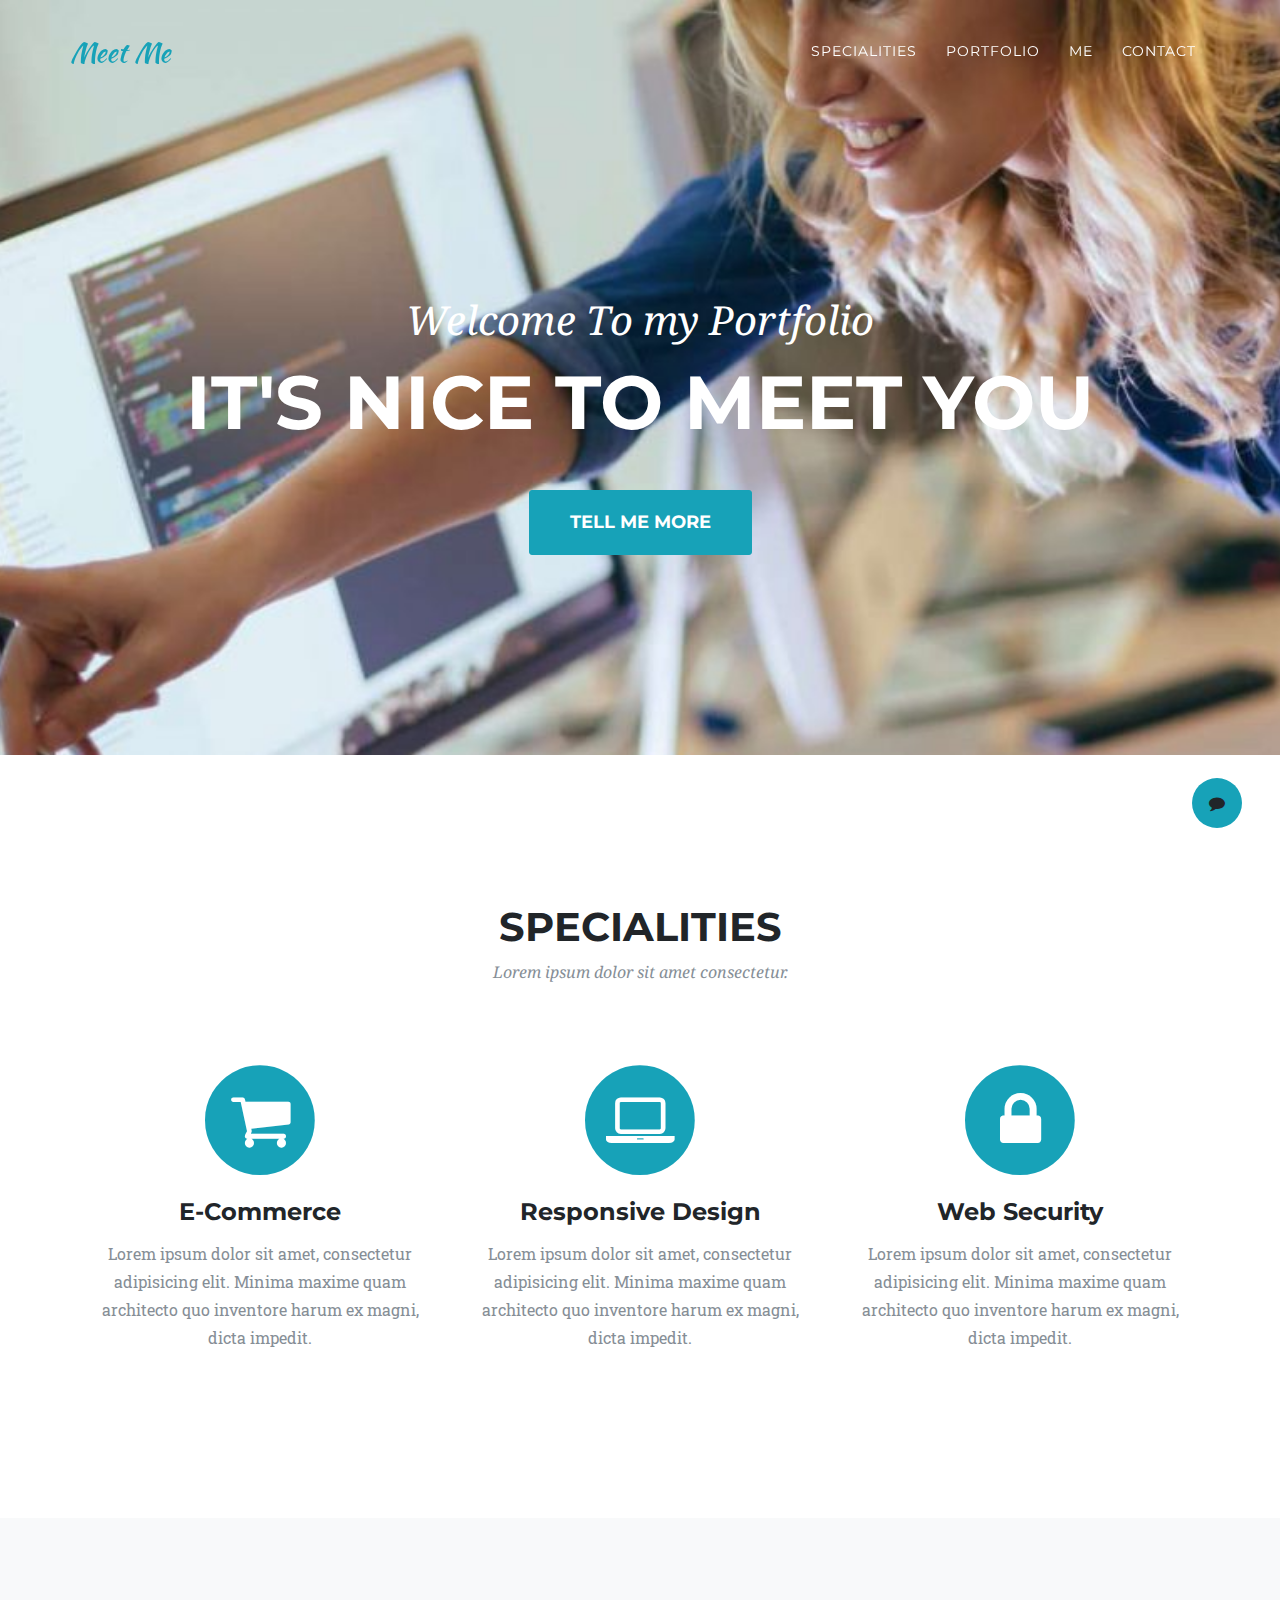
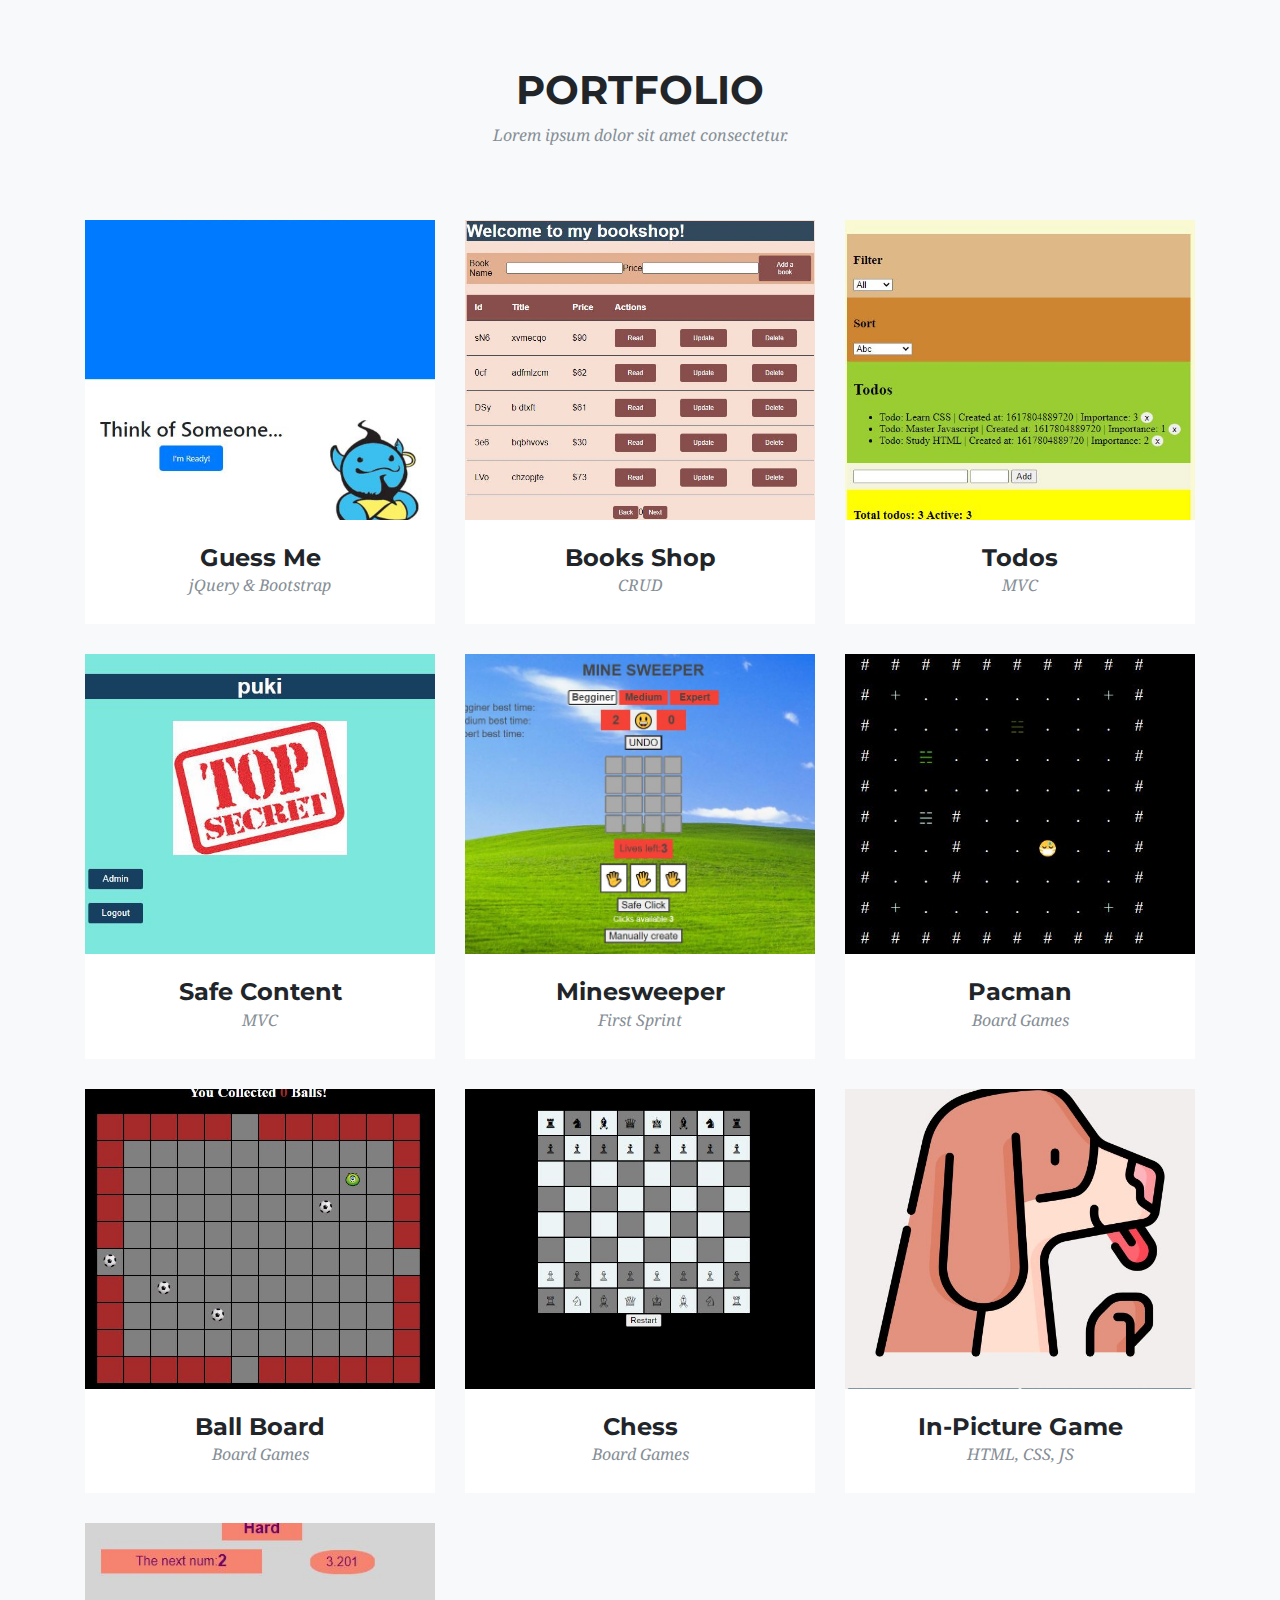
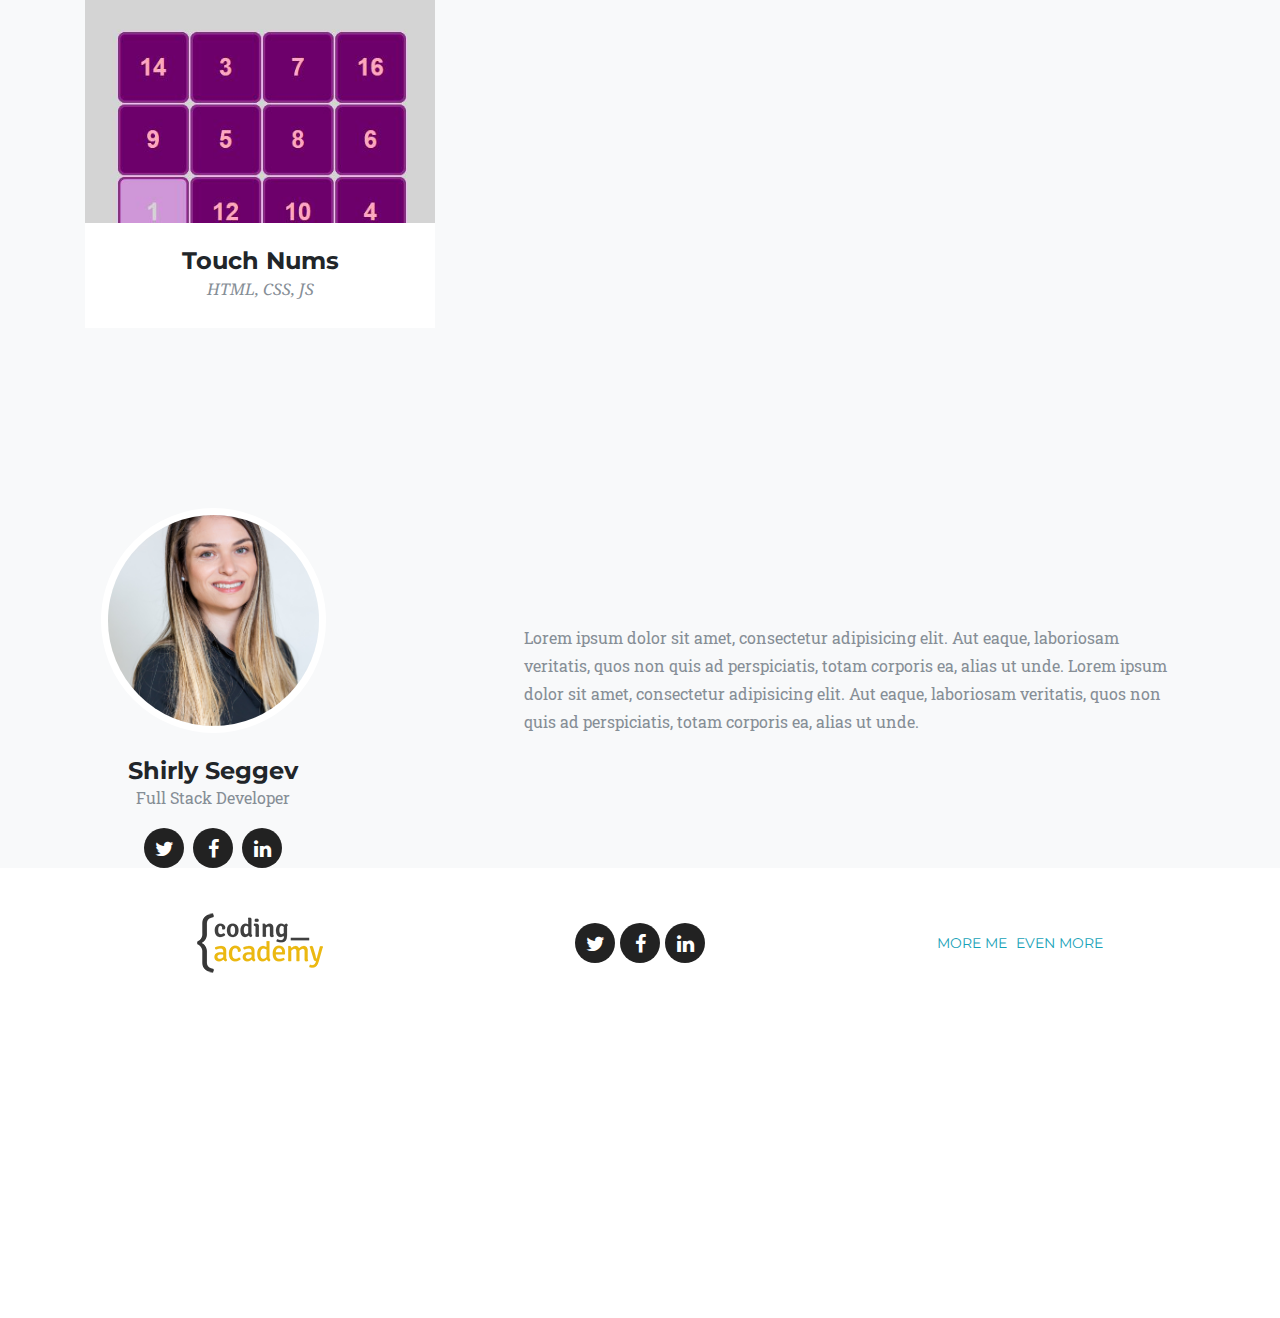
<file: index.html>
<!DOCTYPE html>
<html lang="en">

<head>

    <meta charset="utf-8">
    <meta name="viewport" content="width=device-width, initial-scale=1, shrink-to-fit=no">
    <meta name="description" content="">
    <meta name="author" content="">

    <title>Coding Academy</title>

    <!-- Bootstrap core CSS -->
    <link href="vendor/bootstrap/css/bootstrap.min.css" rel="stylesheet">

    <!-- Custom fonts for this template -->
    <link href="vendor/font-awesome/css/font-awesome.min.css" rel="stylesheet" type="text/css">
    <link href="https://fonts.googleapis.com/css?family=Montserrat:400,700" rel="stylesheet" type="text/css">
    <link href='https://fonts.googleapis.com/css?family=Kaushan+Script' rel='stylesheet' type='text/css'>
    <link href='https://fonts.googleapis.com/css?family=Droid+Serif:400,700,400italic,700italic' rel='stylesheet' type='text/css'>
    <link href='https://fonts.googleapis.com/css?family=Roboto+Slab:400,100,300,700' rel='stylesheet' type='text/css'>

    <!-- Custom styles for this template -->
    <link href="css/ca-gallery.css" rel="stylesheet">

</head>

<body id="page-top">
    <div class="offcanvas-btn">
        <i class="fa fa-comment" aria-hidden="true"></i>
    </div>
    <aside class="bg-secondary text-white offcanvas-aside">

        <!-- Contact -->
        <section id="contact">
            <h4>
                <form class="my-form">
                    <div class="form-group">
                        <label for="exampleFormControlInput1">Your E-mail:</label>
                        <input type="email" class="form-control" id="exampleFormControlInput1" placeholder="name@example.com">
                    </div>
                    <div class="form-group">
                        <label for="subject">Subject</label>
                        <input type="text" class="form-control" id="subject" placeholder="Type subject here">
                    </div>
                    <div class="form-group">
                        <label for="textarea">Message Body</label>
                        <textarea class="form-control" id="textarea" rows="3" placeholder="Type message here"></textarea>
                    </div>
                    <button class="btn btn-primary">Submit</button>
                </form>
            </h4>
        </section>

    </aside>

    <!-- Navigation -->
    <nav class="navbar navbar-expand-lg navbar-dark fixed-top" id="mainNav">
        <div class="container">
            <a class="navbar-brand js-scroll-trigger" href="#page-top">Meet Me</a>
            <button class="navbar-toggler navbar-toggler-right" type="button" data-toggle="collapse" data-target="#navbarResponsive" aria-controls="navbarResponsive" aria-expanded="false" aria-label="Toggle navigation">
                <i class="fa fa-bars"></i>
            </button>
            <div class="collapse navbar-collapse" id="navbarResponsive">
                <ul class="navbar-nav ml-auto">
                    <li class="nav-item">
                        <a class="nav-link js-scroll-trigger" href="#services">Specialities</a>
                    </li>
                    <li class="nav-item">
                        <a class="nav-link js-scroll-trigger" href="#portfolio">Portfolio</a>
                    </li>
                    <li class="nav-item">
                        <a class="nav-link js-scroll-trigger" href="#me">Me</a>
                    </li>
                    <li class="nav-item">
                        <a class="nav-link js-scroll-trigger" href="#contact">Contact</a>
                    </li>
                </ul>
            </div>
        </div>
    </nav>

    <!-- Header -->
    <header class="masthead">
        <div class="container">
            <div class="intro-text">
                <div class="intro-lead-in">Welcome To my Portfolio</div>
                <div class="intro-heading">It's Nice To Meet You</div>
                <a class="btn btn-xl js-scroll-trigger" href="#services">Tell Me More</a>
            </div>
        </div>
    </header>

    <!-- Services -->
    <section id="services">
        <div class="container">
            <div class="row">
                <div class="col-lg-12 text-center">
                    <h2 class="section-heading">Specialities</h2>
                    <h3 class="section-subheading text-muted">Lorem ipsum dolor sit amet consectetur.</h3>
                </div>
            </div>
            <div class="row text-center">
                <div class="col-md-4">
                    <span class="fa-stack fa-4x">
                        <i class="fa fa-circle fa-stack-2x text-primary"></i>
                        <i class="fa fa-shopping-cart fa-stack-1x fa-inverse"></i>
                    </span>
                    <h4 class="service-heading">E-Commerce</h4>
                    <p class="text-muted">Lorem ipsum dolor sit amet, consectetur adipisicing elit. Minima maxime quam architecto quo inventore harum ex magni, dicta impedit.</p>
                </div>
                <div class="col-md-4">
                    <span class="fa-stack fa-4x">
                        <i class="fa fa-circle fa-stack-2x text-primary"></i>
                        <i class="fa fa-laptop fa-stack-1x fa-inverse"></i>
                    </span>
                    <h4 class="service-heading">Responsive Design</h4>
                    <p class="text-muted">Lorem ipsum dolor sit amet, consectetur adipisicing elit. Minima maxime quam architecto quo inventore harum ex magni, dicta impedit.</p>
                </div>
                <div class="col-md-4">
                    <span class="fa-stack fa-4x">
                        <i class="fa fa-circle fa-stack-2x text-primary"></i>
                        <i class="fa fa-lock fa-stack-1x fa-inverse"></i>
                    </span>
                    <h4 class="service-heading">Web Security</h4>
                    <p class="text-muted">Lorem ipsum dolor sit amet, consectetur adipisicing elit. Minima maxime quam architecto quo inventore harum ex magni, dicta impedit.</p>
                </div>
            </div>
        </div>
    </section>

    <!-- Portfolio Grid -->
    <section class="bg-light" id="portfolio">
        <div class="container">
            <div class="row">
                <div class="col-lg-12 text-center">
                    <h2 class="section-heading">Portfolio</h2>
                    <h3 class="section-subheading text-muted">Lorem ipsum dolor sit amet consectetur.</h3>
                </div>
            </div>
            <div class="row project-container">
            </div>
        </div>
    </section>


    <!-- Me -->
    <section class="bg-light" id="me" style="padding: 0px;">
        <div class="row">
            <div class="col-sm-4">
                <div class="team-member">
                    <img class="mx-auto rounded-circle" src="img/team/2.jpg" alt="" style="object-fit:cover;">
                    <h4>Shirly Seggev</h4>
                    <p class="text-muted">Full Stack Developer</p>
                    <ul class="list-inline social-buttons">
                        <li class="list-inline-item">
                            <a href="#">
                                <i class="fa fa-twitter"></i>
                            </a>
                        </li>
                        <li class="list-inline-item">
                            <a href="https://www.facebook.com/shirly.arcusin">
                                <i class="fa fa-facebook"></i>
                            </a>
                        </li>
                        <li class="list-inline-item">
                            <a href="https://www.linkedin.com/in/shirly-arcusin-seggev-2474a599/">
                                <i class="fa fa-linkedin"></i>
                            </a>
                        </li>
                    </ul>
                </div>
            </div>
            <div class="col-sm-8 flex-align-center">
                <p class="large text-muted  about-description">Lorem ipsum dolor sit amet, consectetur adipisicing elit. Aut eaque, laboriosam veritatis, quos non quis ad perspiciatis, totam corporis ea, alias ut unde. Lorem ipsum dolor sit amet, consectetur adipisicing elit. Aut eaque, laboriosam
                    veritatis, quos non quis ad perspiciatis, totam corporis ea, alias ut unde.</p>
            </div>
        </div>
    </section>


    <!-- Footer -->
    <footer>
        <div class="container">
            <div class="row">
                <div class="col-md-4 flex-align-center">
                    <a href="http://coding-academy.org" target="_blank">
                        <img src="./img/ca-logo.png" alt="">
                    </a>
                </div>
                <div class="col-md-4 flex-align-center">
                    <ul class="list-inline social-buttons flex-align-center">
                        <li class="list-inline-item">
                            <a href="#">
                                <i class="fa fa-twitter"></i>
                            </a>
                        </li>
                        <li class="list-inline-item flex-align-center">
                            <a href="#">
                                <i class="fa fa-facebook"></i>
                            </a>
                        </li>
                        <li class="list-inline-item">
                            <a href="#">
                                <i class="fa fa-linkedin"></i>
                            </a>
                        </li>
                    </ul>
                </div>
                <div class="col-md-4 flex-align-center">
                    <ul class="list-inline quicklinks">
                        <li class="list-inline-item">
                            <a href="#">More Me</a>
                        </li>
                        <li class="list-inline-item">
                            <a href="#">Even More</a>
                        </li>
                    </ul>
                </div>
            </div>
        </div>
    </footer>

    <!-- Portfolio Modals -->
    <section class="modals-container">
    </section>

    <!-- Bootstrap core JavaScript -->
    <script src="vendor/jquery/jquery.min.js"></script>
    <script src="vendor/popper/popper.min.js"></script>
    <script src="vendor/bootstrap/js/bootstrap.min.js"></script>

    <!-- Plugin JavaScript -->
    <script src="vendor/jquery-easing/jquery.easing.min.js"></script>

    <!-- Custom scripts for this template -->
    <script src="js/ca-gallery.js"></script>
    <script src="js/offCanvas.js"></script>
    <script src="js/projects.service.js"></script>
    <script src="js/main.js"></script>


</body>

</html>
</file>
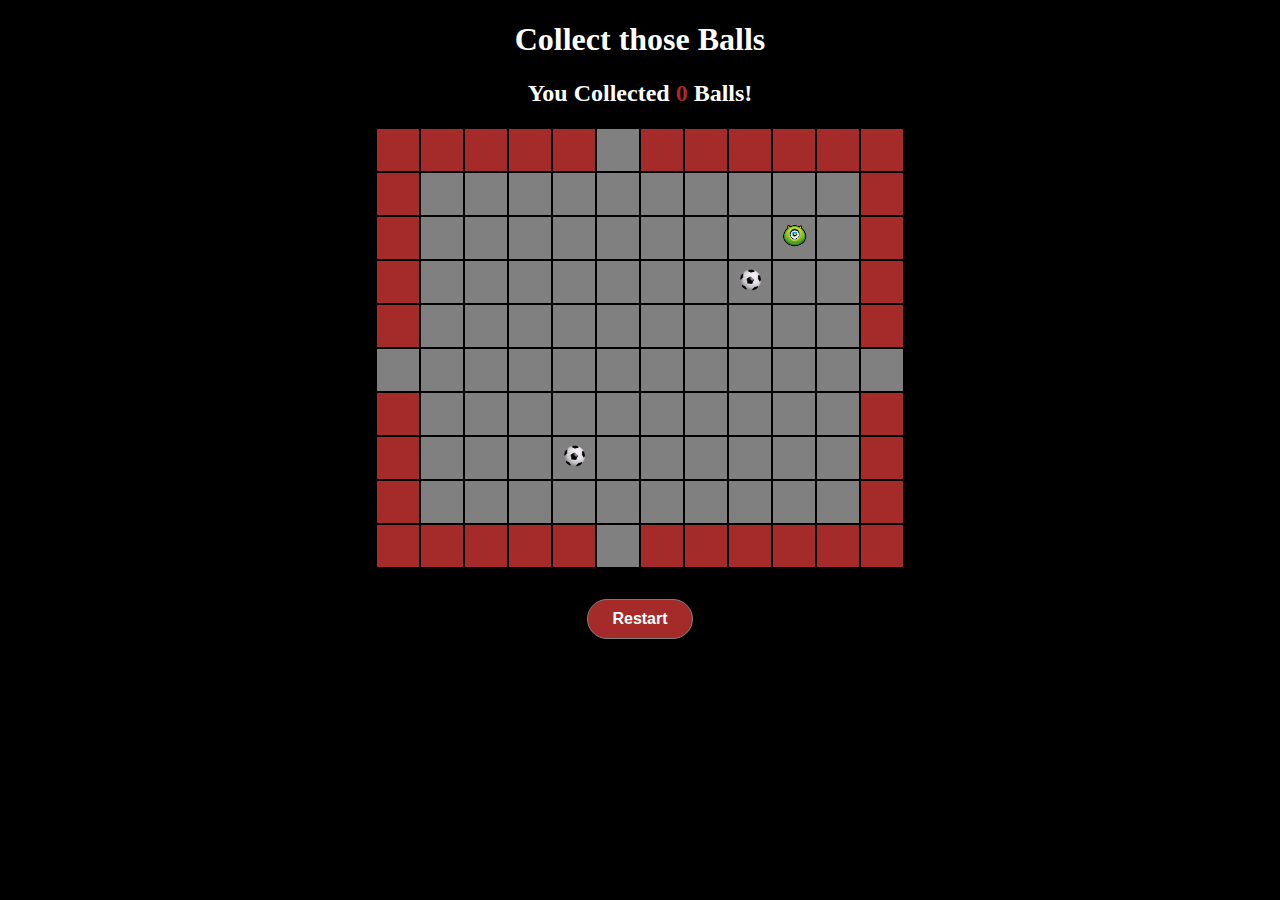
<file: projects/ballBoard/index.html>
<!doctype html>
<html lang="en">

<head>
  <meta charset="utf-8">
  <title>Balls</title>
  <link rel="stylesheet" href="css/style.css">
</head>

<body onkeyup="handleKey(event)" onload="initGame()">
  <h1>Collect those Balls</h1>
  <h2>You Collected <span>0</span> Balls!</h2>
  <table>
    <tbody class="board"></tbody>
  </table>

  <button class="restart-btn" onclick="restart(this)">Restart</button>

  <script src="js/app.js"></script>
  <script src="js/util.js"></script>
</body>

</html>
</file>
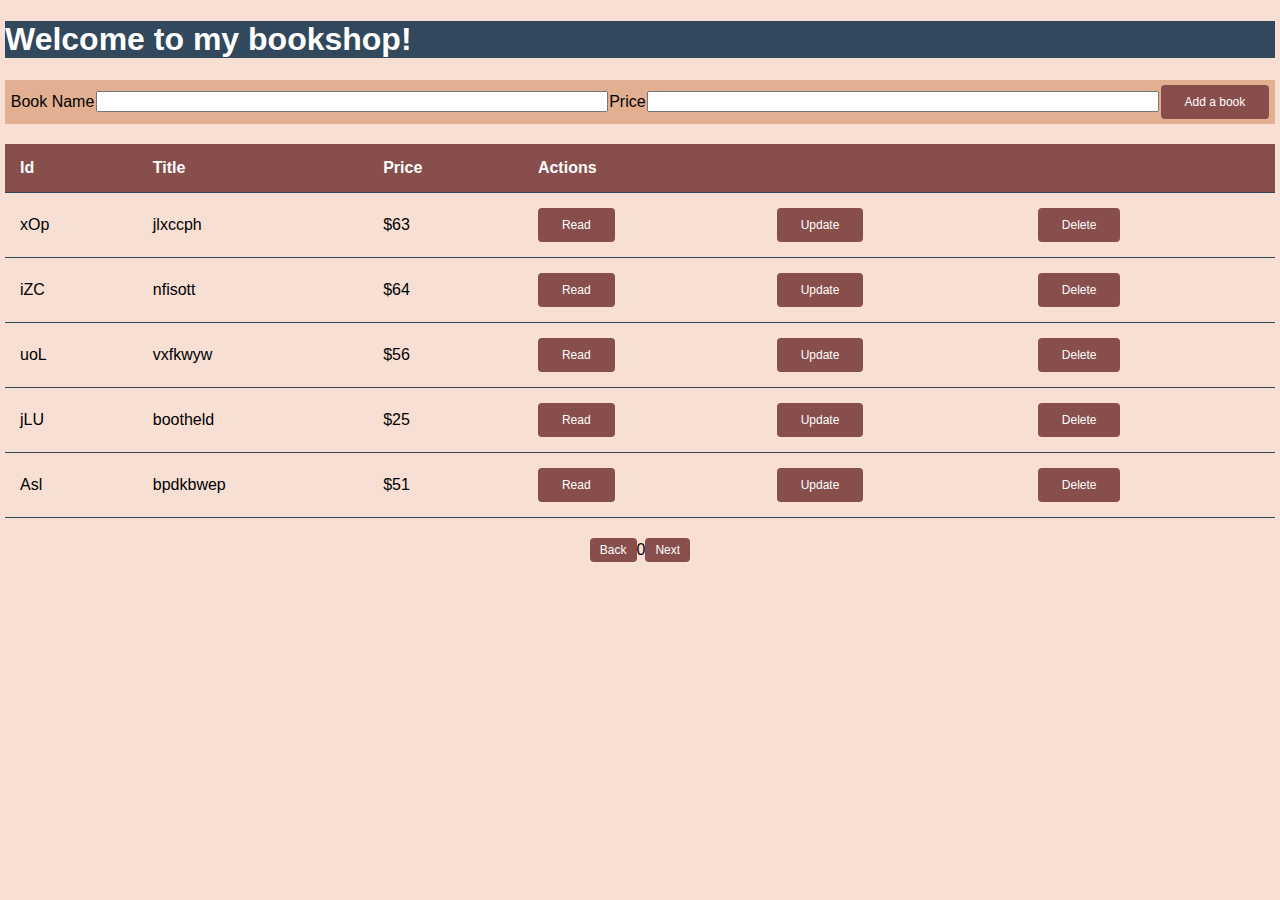
<file: projects/bookShop/index.html>
<!DOCTYPE html>
<html lang="en">

<head>
    <meta charset="UTF-8">
    <meta http-equiv="X-UA-Compatible" content="IE=edge">
    <meta name="viewport" content="width=device-width, initial-scale=1.0">
    <link rel="stylesheet" href="css/main.css">
    <title>Book-shop</title>
</head>

<body onload="onInit()">

    <head>
        <h1>Welcome to my bookshop!</h1>
    </head>

    <form class="add-book" onsubmit="onAddBook(event)">
        <label for="bookName">Book Name</label>
        <input type="text" name="bookName" id="bookName" />
        <label for="price">Price</label>
        <input type="number" name="price" id="price" />
        <button type="submit">Add a book</button>
    </form>


    <section class="books-table">
        <table>
            <thead>
                <tr>
                    <th>Id</th>
                    <th onclick="onSetSort('txt')">Title</th>
                    <th onclick="onSetSort('price')">Price</th>
                    <th colspan="3">Actions</th>
                </tr>
            </thead>
            <tbody class="books-container">
            </tbody>
        </table>
    </section>

    <section class="page-select">
        <button class="page-btn" onclick="onSetPage(-1)">Back</button>
        <div class="current-page">0</div>
        <button class="page-btn" onclick="onSetPage(1)">Next</button>
    </section>

    <div class="modal" hidden>
    </div>



    <script src="js/util-service.js"></script>
    <script src="js/storage-service.js"></script>
    <script src="js/book-service.js"></script>
    <script src="js/book-controller.js"></script>
</body>

</html>
</file>
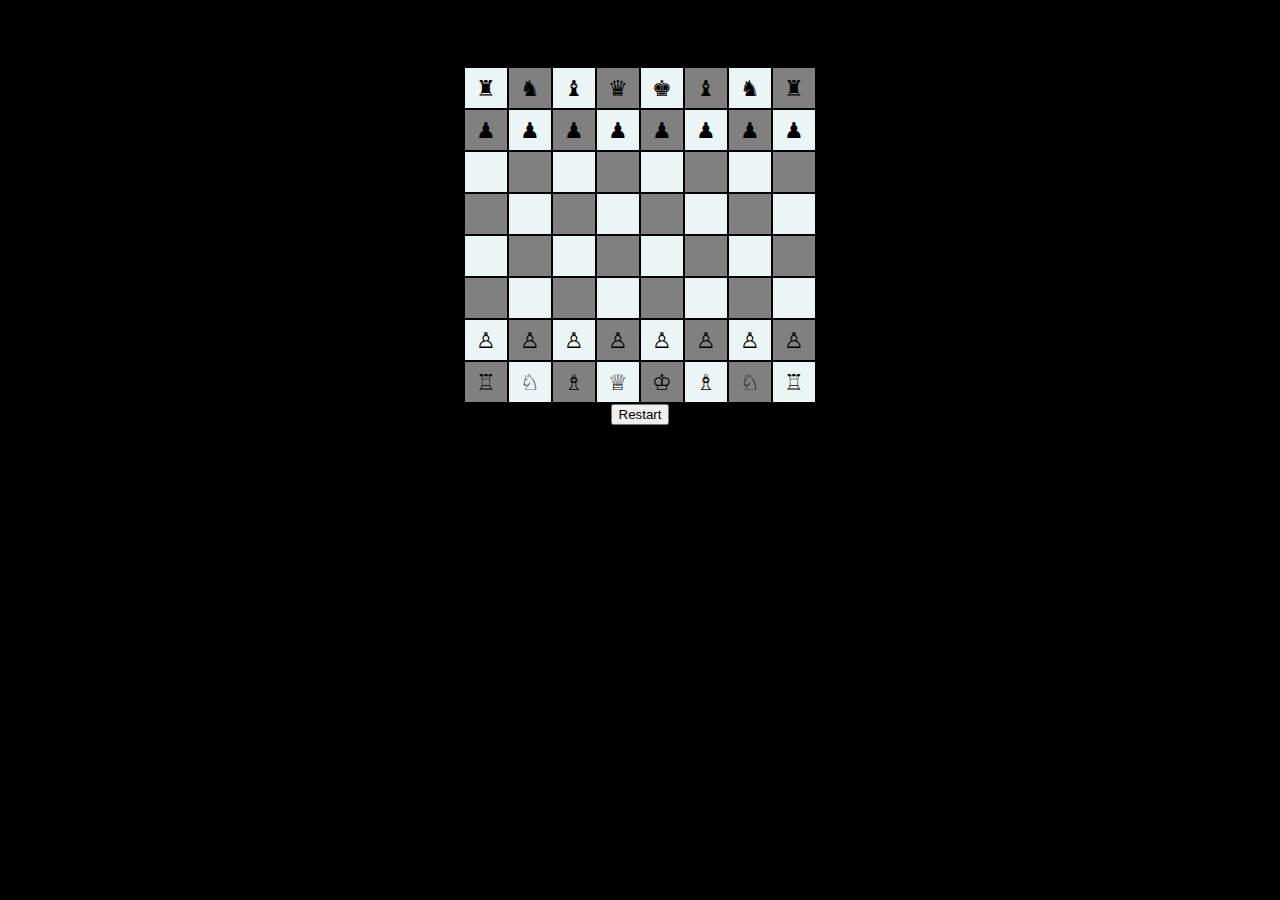
<file: projects/chess/index.html>
<html>
    <head>
        <title>Playing Chess</title>
        <meta charset="utf-8" />
        <link rel="stylesheet" href="css/main.css">
    </head>
    
    <body onload="restartGame()" >

        <h1>Playing Chess</h1>
        
        <table class="center">
            <tbody class="game-board"></tbody>
        </table>


        <button onclick="restartGame()">Restart</button>
        <script src="js/main.js"></script>    
    </body>
    
    
</html>
</file>
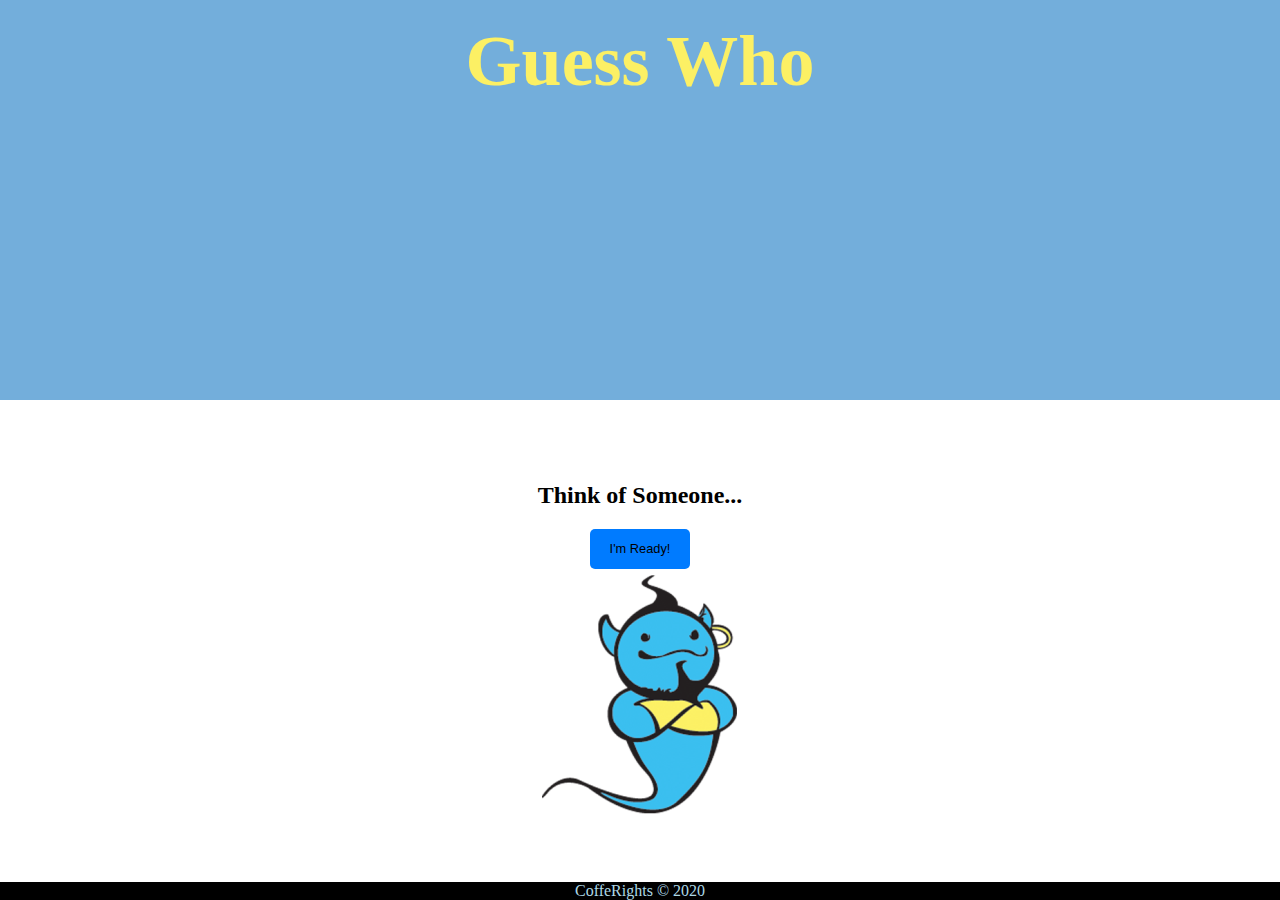
<file: projects/guessMe/index.html>
<!DOCTYPE html>
<html lang="en">

<head>
    <meta charset="utf-8" />
    <title>Guess-Me</title>
    <link rel="stylesheet" href="https://cdn.jsdelivr.net/npm/bootstrap@4.6.0/dist/css/bootstrap.min.css" integrity="sha384-B0vP5xmATw1+K9KRQjQERJvTumQW0nPEzvF6L/Z6nronJ3oUOFUFpCjEUQouq2+l" crossorigin="anonymous">
    <link rel="stylesheet" href="css/app.css" />
</head>

<body>
    <header class="jumbotron jumbotron-fluid bg-primary text-white">
        <h1 class="display-4 font-weight-bold">Guess Who</h1>
    </header>

    <main>
        <section class="main-container row">

            <section class="game-start col">
                <h2>Think of Someone...</h2>
                <button class="btn btn-start btn btn-primary">I'm Ready!</button>
            </section>

            <section class="quest" style="display: none">
                <h2></h2>
                <button class="btn btn-yes">Yes</button>
                <button class="btn btn-no">No</button>
                <button class="btn btn-playAgain" style="display: none">Play Again</button>
            </section>

            <section class="new-quest" style="display: none">
                <h2>OK, I gave up...</h2>

                <form class="ending-form mt-4">
                    <div class="form-group">
                        <label for="newGuess">You thought of: </label>
                        <input name="newGuess" type="txt" id="newGuess" placeholder="Your Guess" required />
                    </div>
                    <div class="form-group">
                        <label for="newQuest">Question to differentiate:</label>
                        <input name="newQuest" type="txt" id="newQuest" placeholder="The answer is YES for yours" required />
                    </div>
                    <button type="submit" class="btn btn-add-guess btn-primary">Make me Smarter!</button>
                </form>

            </section>

            <section class="photo">
                <img src="img/layout/logo.png" />
            </section>
    </main>

    </section>

    <footer>CoffeRights &copy; 2020</footer>

    <script src="lib/jquery/jquery.js"></script>
    <script src="https://cdn.jsdelivr.net/npm/bootstrap@4.6.0/dist/js/bootstrap.min.js" integrity="sha384-+YQ4JLhjyBLPDQt//I+STsc9iw4uQqACwlvpslubQzn4u2UU2UFM80nGisd026JF" crossorigin="anonymous"></script>
    <script src="js/storage-service.js"></script>
    <script src="js/quest-service.js"></script>
    <script src="js/quest-controller.js"></script>
</body>

</html>
</file>
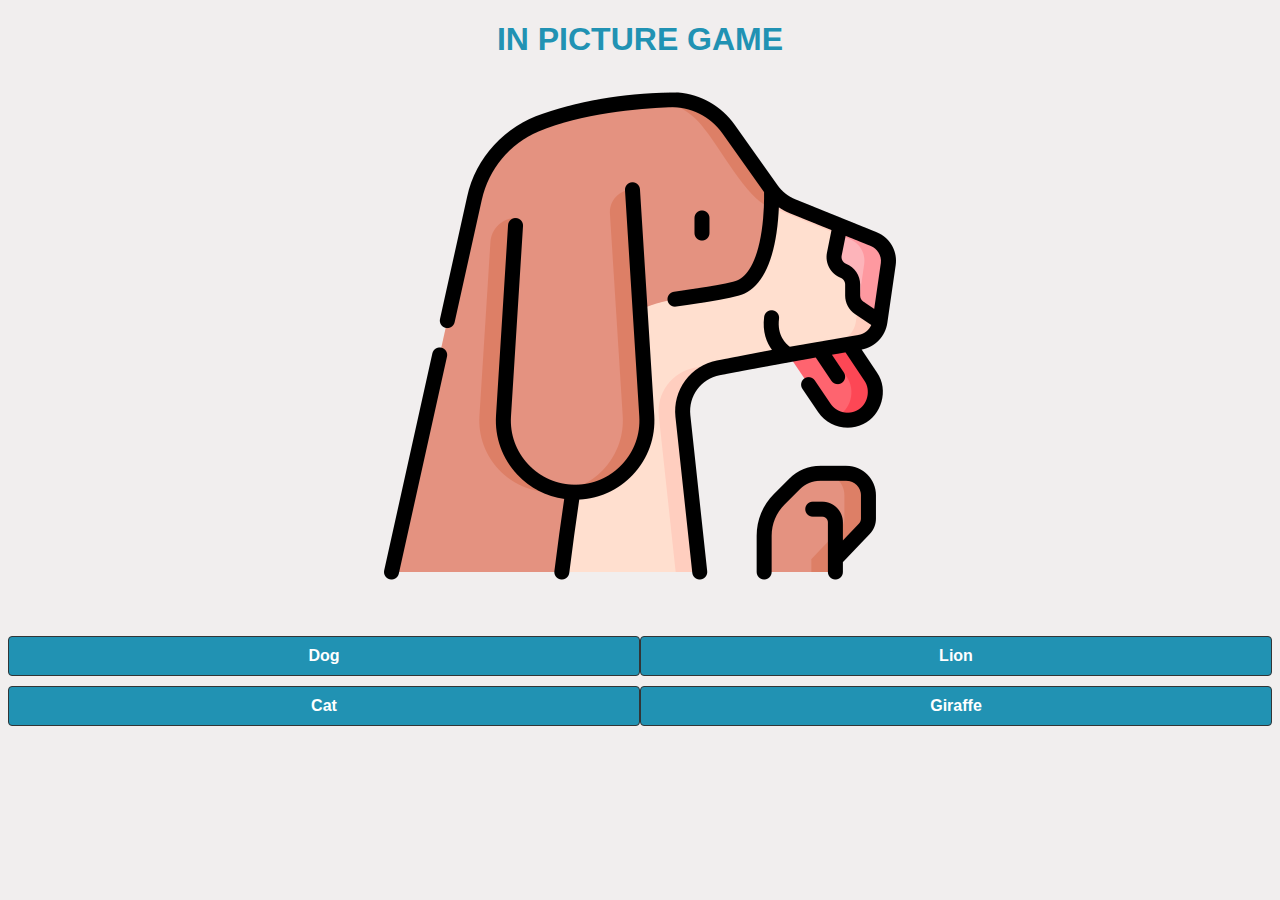
<file: projects/inPicture/index.html>
<!DOCTYPE html>
<html lang="en">

<head>
    <meta charset="UTF-8">
    <meta http-equiv="X-UA-Compatible" content="IE=edge">
    <meta name="viewport" content="width=device-width, initial-scale=1.0">
    <link rel="stylesheet" href="css/style.css">
    <title>IN PICTURE</title>
</head>

<body onload="initGame()">
    <h1>IN PICTURE GAME</h1>
    <div class="picture">
    </div>

    <div class="btn-group">
        <!-- <button data-i="1" onclick="checkAnswer(this)">Dog</button>
        <button data-i="2" onclick="checkAnswer(this)">Cat</button>
        <button data-i="3" onclick="checkAnswer(this)">Horse</button>
        <button data-i="4" onclick="checkAnswer(this)">Sheep</button> -->
    </div>

    <button class="start-btn" onclick="playAgain(this)">Play Again</button>

    <script src="js/main.js"></script>
</body>

</html>
</file>
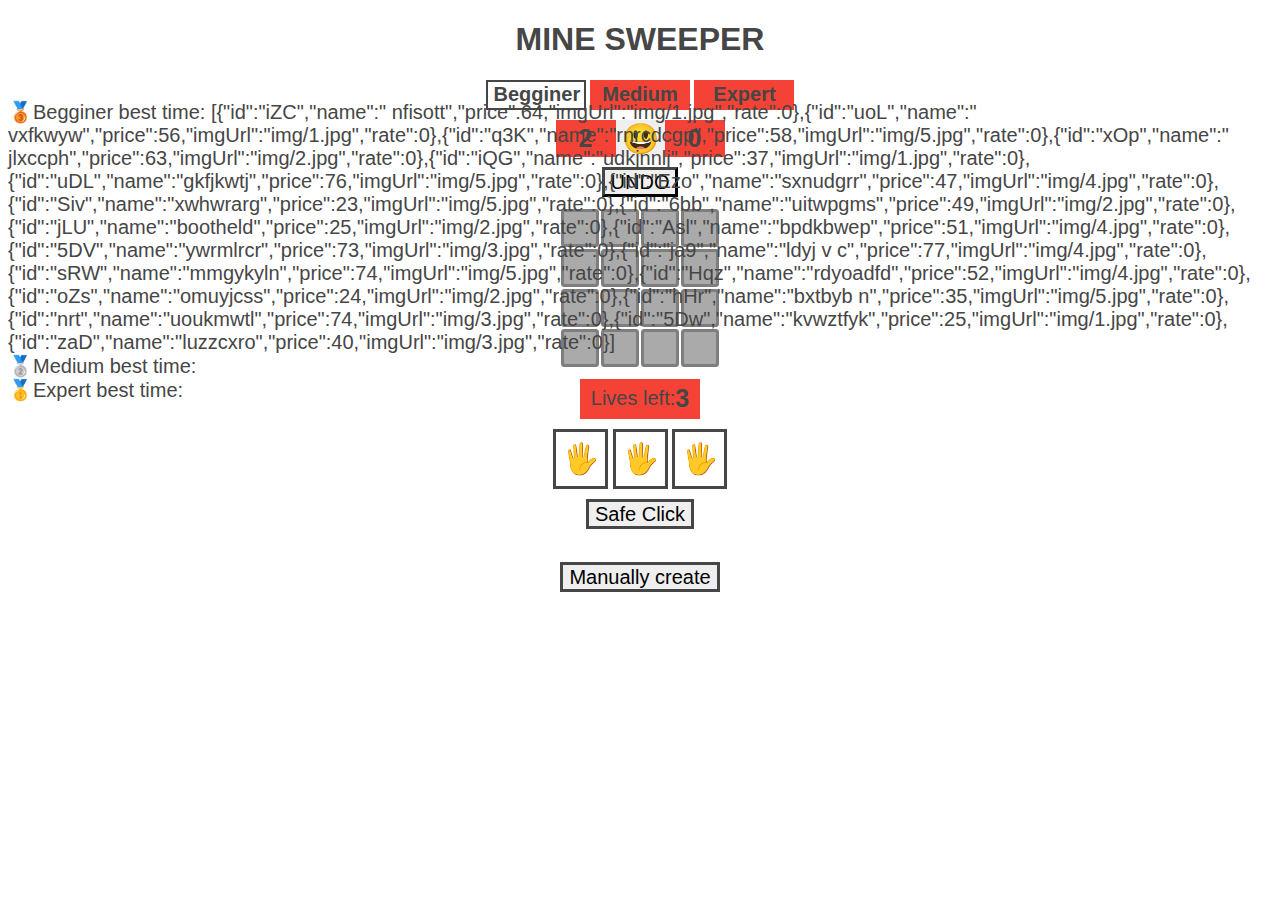
<file: projects/minesweeper/index.html>
<!DOCTYPE html>
<html lang="en">

<head>
    <meta charset="UTF-8">
    <meta name="viewport" content="width=device-width, initial-scale=1.0">
    <meta http-equiv="X-UA-Compatible" content="ie=edge">
    <title>Mine Sweepper</title>
    <link rel="stylesheet" href="css/style.css">
</head>

<body onload="initGame()">
    <h1>MINE SWEEPER</h1>
    
    <button class="begginer btn" onclick="gameLevel(this)">Begginer</button>
    <button class="medium btn" onclick="gameLevel(this)">Medium</button>
    <button class="expert btn" onclick="gameLevel(this)">Expert</button>

    <div class="mid-container">
        <span class="mines"></span>
        <button class="smile" onclick="playAgain()">😃</button>
        <span class="timer">0</span>
    </div>

    <button class="undo" onclick="undo()">UNDO</button>

    <table>
        <tbody class="board">
        </tbody>
    </table>

    <div class="lives">Lives left:<span>3</span></div>

    <div class="modal">
        <button onclick="closeModal()">x</button>
        <h3>You're blown up!!!</h3>
        <h3>You have <span></span> more lives</h3>
    </div>

    <div class="all-hints">
        <button class="hint" onclick="revealHint(this)">🖐️</button>
        <button class="hint" onclick="revealHint(this)">🖐️</button>
        <button class="hint" onclick="revealHint(this)">🖐️</button>
    </div>

    <div class="best-scores">
        <div class="begginer-score">🥉Begginer best time: <span></span></div>
        <div class="medium-score">🥈Medium best time: <span></span></div>
        <div class="expert-score"> 🥇Expert best time: <span></span></div>
    </div>

    <button class="safe-click" onclick="safeClick()">Safe Click</button>
    <div class="safe">Clicks available:<span>3</span></div>

    <button class="manual" onclick="manualClick(this)">Manually create</button>
    <div class="manual-count">Mines left:<span></span></div>
    <div class="manual-text">Now you can play!</div>

    <script src="js/utils.js"></script>
    <script src="js/game.js"></script>
</body>

</html>
</file>
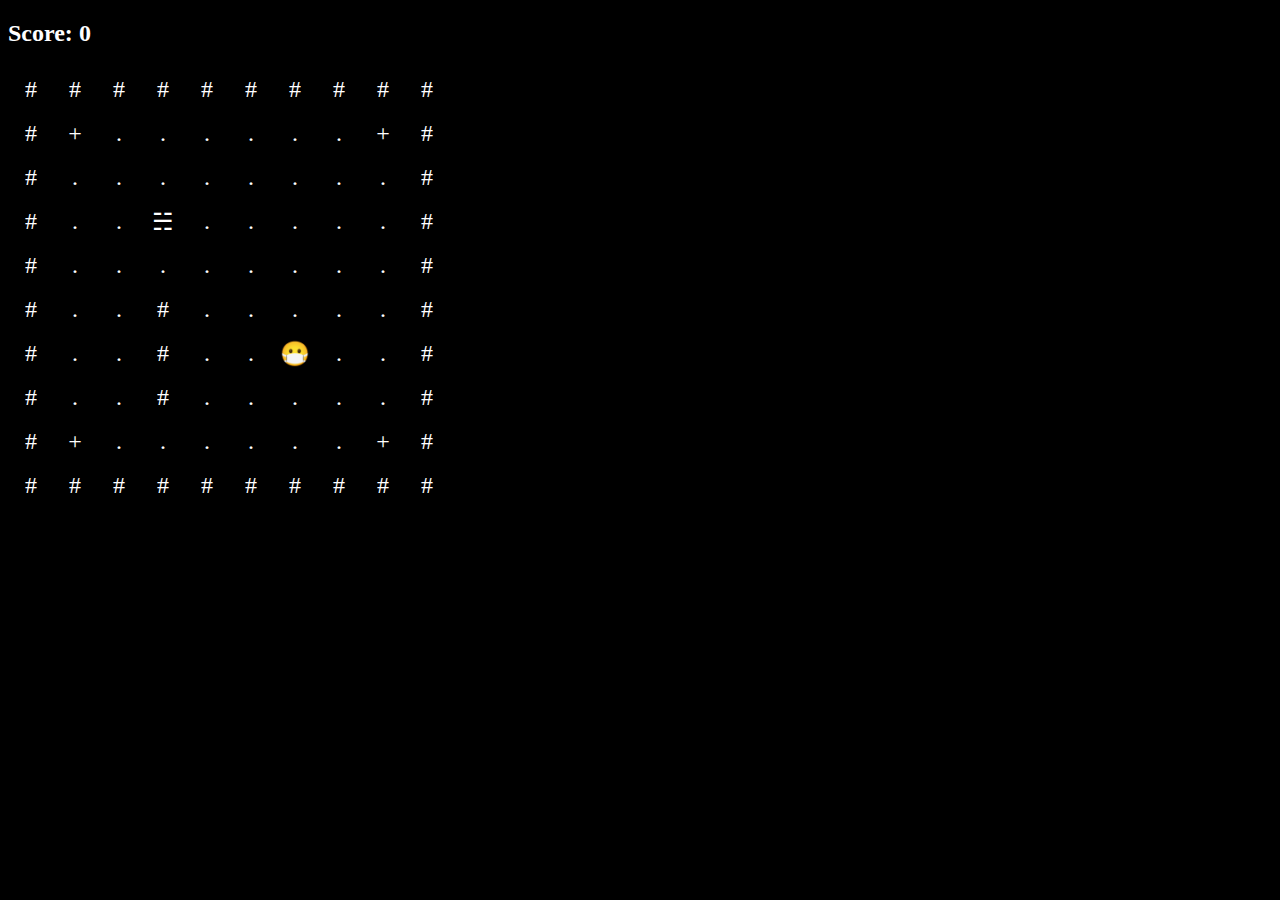
<file: projects/pacman/index.html>
<!DOCTYPE html>
<html lang="en">
<head>
    <meta charset="UTF-8">
    <meta name="viewport" content="width=device-width, initial-scale=1.0">
    <meta http-equiv="X-UA-Compatible" content="ie=edge">
    <title>Document</title>
    <link rel="stylesheet" href="css/app.css">
</head>
<body onload="init()" onkeyup="movePacman(event)">
    <h2>Score: <span>0</span></h2>
    <div class="board-container"></div>
    <div class="modal">
        <span>XXX</span>
        <button onclick="playAgain()">Play Again</button>
    </div>

    <script src="js/utils.js"></script>
    <script src="js/game.js"></script>
    <script src="js/pacman.js"></script>
    <script src="js/ghost.js"></script>
</body>
</html>
</file>
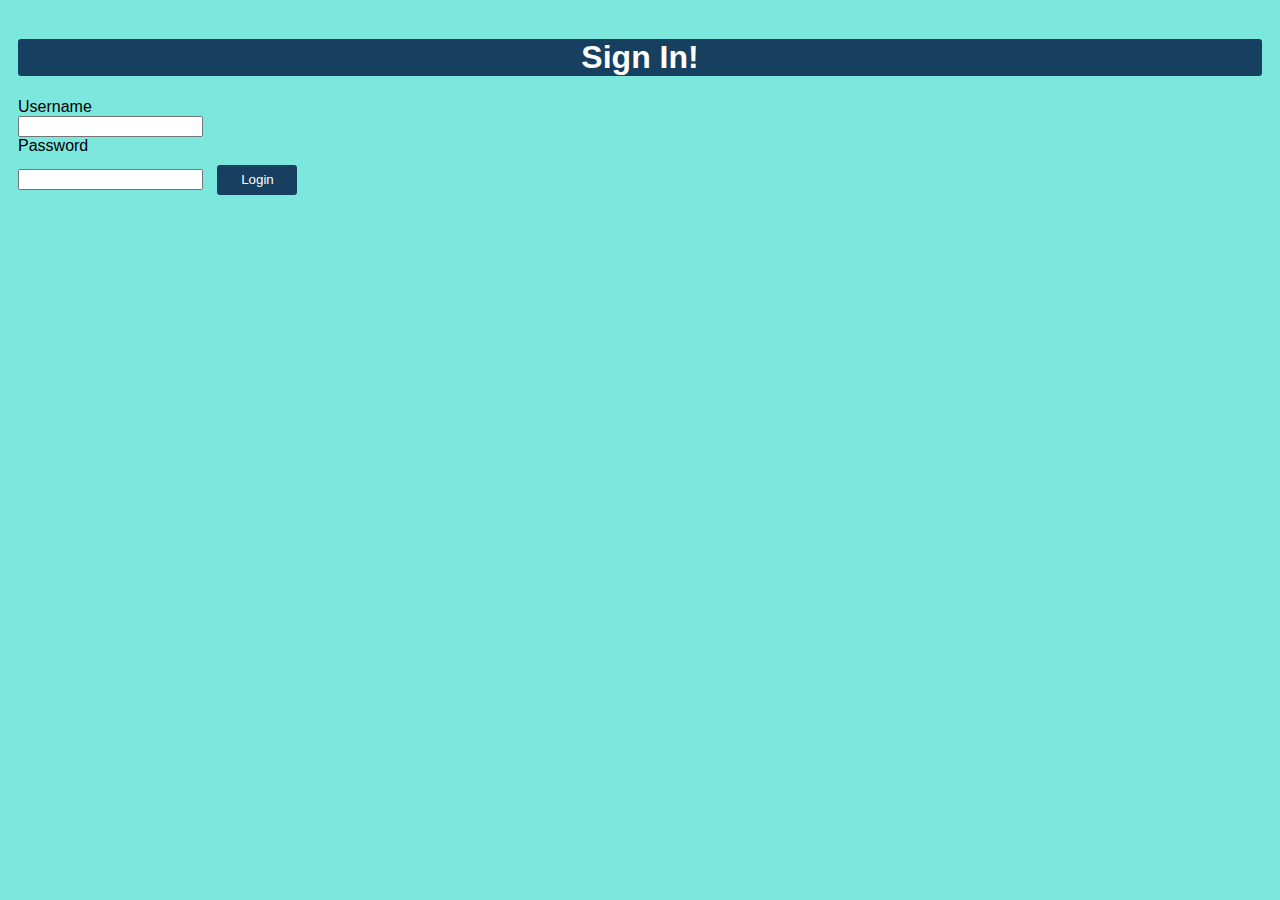
<file: projects/safeContent/index.html>
<!DOCTYPE html>
<html lang="en">

<head>
    <meta charset="UTF-8">
    <meta http-equiv="X-UA-Compatible" content="IE=edge">
    <meta name="viewport" content="width=device-width, initial-scale=1.0">
    <title>safe-content</title>
    <link rel="stylesheet" href="css/main.css">
</head>

<body onload="onInit()">
    <header>
        <h1>
        </h1>
    </header>

    <section class="login">
    </section>

    <section class="secret-content">
        <img src="img/topSecret.jpg">
    </section>

    <section class="admin">
    </section>

    <section class="logout">
        <button onclick="onLogout()">Logout</button>
    </section>


    <script src="js/storage.service.js"></script>
    <script src="js/user.service.js"></script>
    <script src="js/user.controller.js"></script>
</body>

</html>
</file>
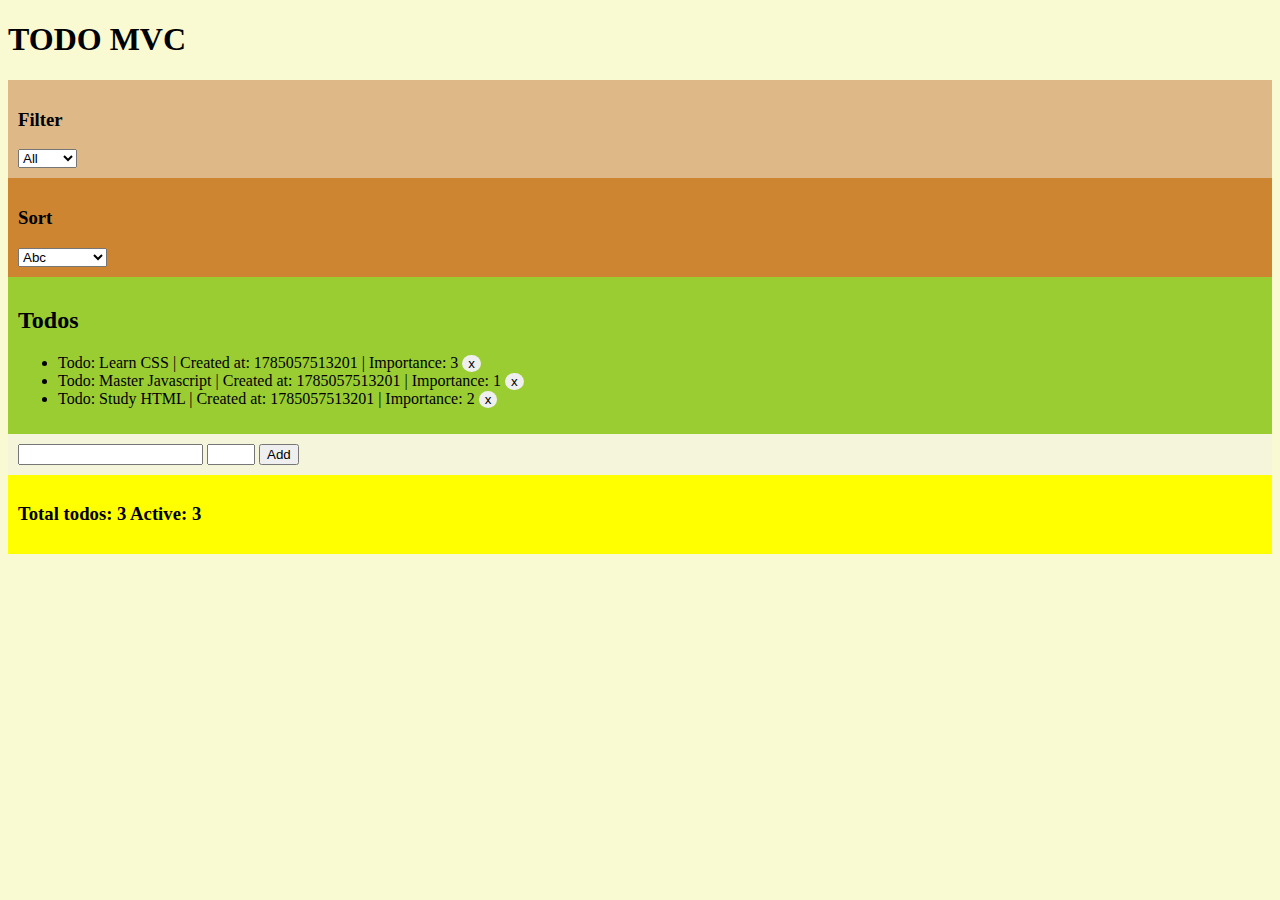
<file: projects/todos/index.html>
<!DOCTYPE html>
<html lang="en">

<head>
    <meta charset="UTF-8">
    <meta http-equiv="X-UA-Compatible" content="IE=edge">
    <meta name="viewport" content="width=device-width, initial-scale=1.0">
    <title>Todo MVC</title>
    <link rel="stylesheet" href="css/main.css">
</head>

<body onload="onInit()">
    <header>
        <h1>TODO MVC</h1>
    </header>
    <section class="todo-filter">
        <h3>Filter</h3>
        <select name="todoFilter" onchange="onSetFilter(this.value)">
            <option value="all">All</option>
            <option value="active">Active</option>
            <option value="done">Done</option>
        </select>
    </section>
    <section class="todo-sort">
        <h3>Sort</h3>
        <select name="todoSort" onchange="onSetSort(this.value)">
            <option value="txt">Abc</option>
            <option value="created">Created</option>
            <option value="importance">Importance</option>
        </select>
    </section>
    <section class="todo-list">
        <h2>Todos</h2>
        <span></span>
        <ul></ul>
    </section>
    <section class="add-todo">
        <input type="text" name="newTodoTxt" />
        <input type="number" min="1" max="3" name="newTodoImportance" />
        <button onclick="onAddTodo()">Add</button>
    </section>


    <section class="todo-stat">
        <h3>
            Total todos: <span class="stat-total">7</span> Active: <span class="stat-active">4</span>
        </h3>
    </section>

    <script src="js/services/storage.service.js"></script>
    <script src="js/services/todo.service.js"></script>
    <script src="js/todo-controller.js"></script>
</body>

</html>
</file>
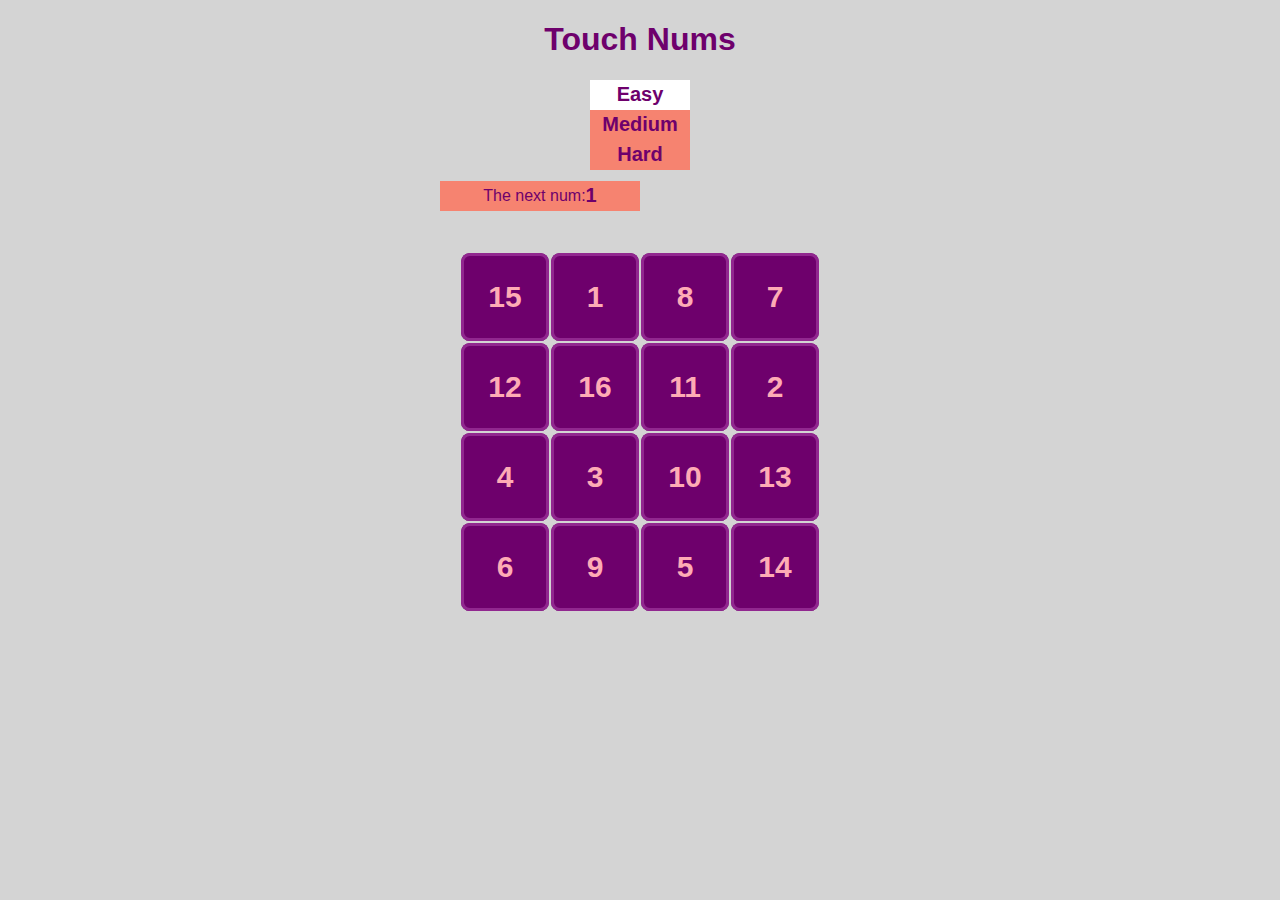
<file: projects/touchNums/index.html>
<!DOCTYPE html>
<html lang="en">

<head>
    <meta charset="UTF-8">
    <meta http-equiv="X-UA-Compatible" content="IE=edge">
    <meta name="viewport" content="width=device-width, initial-scale=1.0">
    <link rel="stylesheet" href="css/style.css">
    <title>Touch Nums</title>
</head>

<body onload="initGame()">
    <h1>Touch Nums</h1>
    <div class="all-btns">
        <button class="easy btn" onclick="playLevel(this)"> Easy</button>
        <button class="medium btn" onclick="playLevel(this)">Medium</button>
        <button class="hard btn" onclick="playLevel(this)">Hard</button>
    </div>

    <div class="next-num">The next num: <span>1</span></div>
    <div class="timer">0</div>
    <table>
        <tbody class="board">
        </tbody>
    </table>

    <button class="start-btn" onclick="playAgain(this)">Play Again</button>

    <script src="js/main.js"></script>
</body>

</html>
</file>
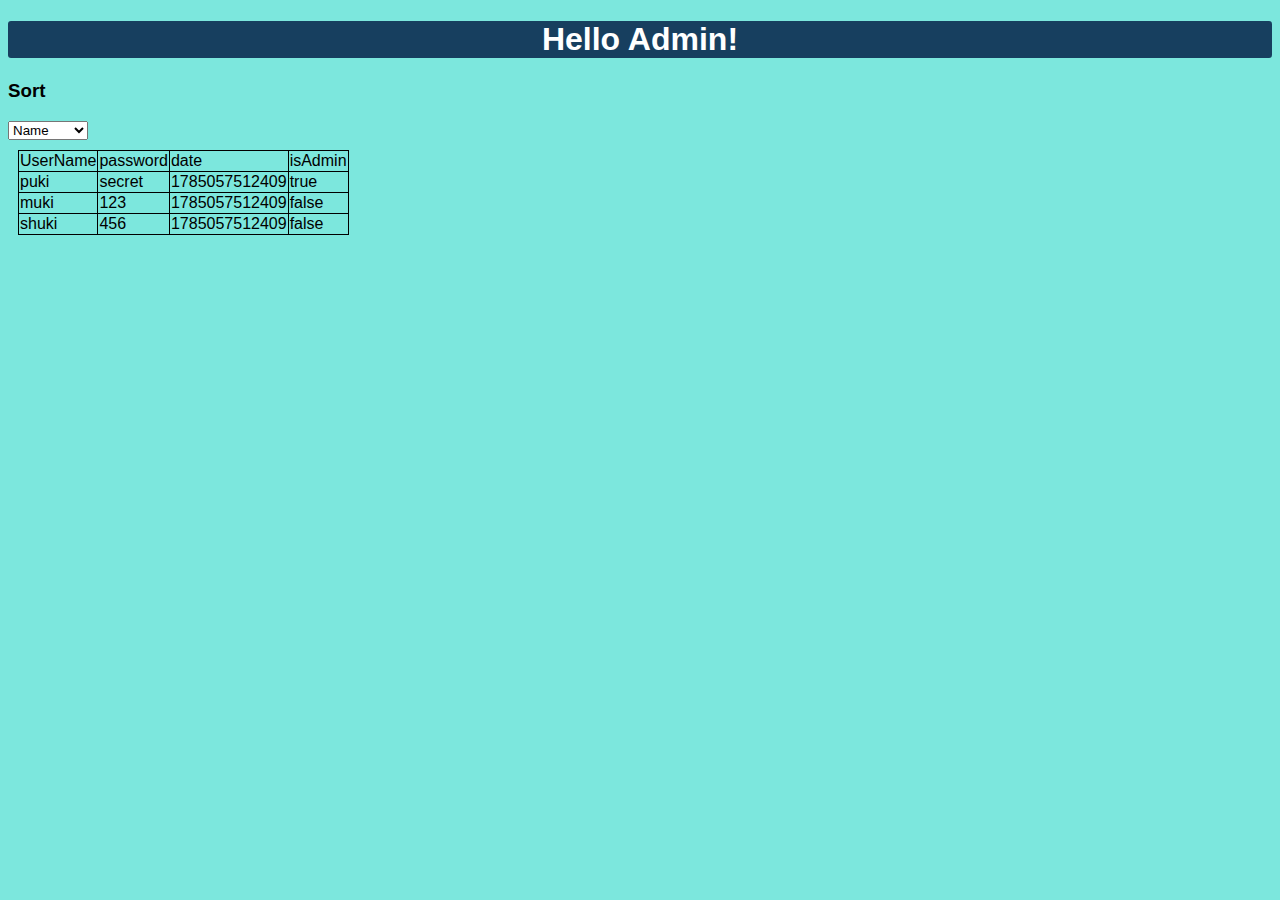
<file: projects/safeContent/admin.html>
<!DOCTYPE html>
<html lang="en">

<head>
    <meta charset="UTF-8">
    <meta http-equiv="X-UA-Compatible" content="IE=edge">
    <meta name="viewport" content="width=device-width, initial-scale=1.0">
    <link rel="stylesheet" href="css/admin.css">
    <title>Admin html</title>
</head>

<body onload="initAdmin()">
    <header>
        <h1></h1>
    </header>

    <section class="users-sort">
        <h3>Sort</h3>
        <select name="usersSort" onchange="onSetSort(this.value)">
            <option value="txt">Name</option>
            <option value="lastLogin">Last login</option>
        </select>
    </section>

    <section class='users-table'>
        <table border="0">
            <tbody class="users-container">
            </tbody>
        </table>
    </section>


    <script src="js/storage.service.js"></script>
    <script src="js/user.service.js"></script>
    <script src="js/admin.controller.js"></script>
</body>

</html>
</file>
<file: css/ca-gallery.css>
body {
    overflow-x: hidden;
    font-family: 'Roboto Slab', 'Helvetica Neue', Helvetica, Arial, sans-serif;
}

p {
    line-height: 1.75;
}

a {
    color: #17A2B8;
}

a.active,
a:active,
a:focus,
a:hover {
    color: #17A2B8;
}

h1,
h2,
h3,
h4,
h5,
h6 {
    font-weight: 700;
    font-family: 'Montserrat', 'Helvetica Neue', Helvetica, Arial, sans-serif;
    text-transform: uppercase;
}

section {
    padding: 100px 0;
}

section h2.section-heading {
    font-size: 40px;
    margin-top: 0;
    margin-bottom: 15px;
}

section h3.section-subheading {
    font-size: 16px;
    font-weight: 400;
    font-style: italic;
    margin-bottom: 75px;
    text-transform: none;
    font-family: 'Droid Serif', 'Helvetica Neue', Helvetica, Arial, sans-serif;
}

@media (min-width: 768px) {
    section {
        padding: 150px 0;
    }
}

::-moz-selection {
    background: #17A2B8;
    text-shadow: none;
}

::selection {
    background: #17A2B8;
    text-shadow: none;
}

img::selection {
    background: transparent;
}

img::-moz-selection {
    background: transparent;
}

body {
    -webkit-tap-highlight-color: #17A2B8;
}

.offcanvas-btn {
    z-index: 100000;
    position: fixed;
    bottom: 8%;
    right: 3%;
    height: 50px;
    width: 50px;
    background: #17A2B8;
    border-radius: 50%;
    display: flex;
    justify-content: center;
    align-items: center;
    cursor: pointer;
    margin-right: 0;
    transition: all 0.3s ease;
}

.offcanvas-btn-open {
    margin-right: 80vw;
}

.offcanvas-aside {
    position: fixed;
    height: 100%;
    background: red;
    width: 80vw;
    right: -80vw;
    z-index: 10;
    transition: all 0.3s ease;
    display: flex;
    flex-direction: column;
    align-items: center;
    justify-content: space-around;
}

.offcanvas-aside img {
    border-radius: 50%;
}

.offcanvas-aside p {
    text-align: center;
}

.offcanvas-aside .offcanvas-content-suffix {
    height: 20%;
}

@media (min-width: 575px) {
    .offcanvas-btn-open {
        margin-right: 30vw;
    }
    .offcanvas-aside {
        width: 30vw;
        right: -30vw;
    }
}

.offcanvas-aside-open {
    right: 0;
}

#mainNav {
    background-color: #222222;
    z-index: 5;
}

#mainNav .navbar-toggler {
    font-size: 12px;
    right: 0;
    padding: 13px;
    text-transform: uppercase;
    color: white;
    border: 0;
    background-color: #17A2B8;
    font-family: 'Montserrat', 'Helvetica Neue', Helvetica, Arial, sans-serif;
    text-transform: uppercase;
}

#mainNav .navbar-brand {
    color: #17A2B8;
    font-family: 'Kaushan Script', 'Helvetica Neue', Helvetica, Arial, cursive;
}

#mainNav .navbar-brand.active,
#mainNav .navbar-brand:active,
#mainNav .navbar-brand:focus,
#mainNav .navbar-brand:hover {
    color: #17A2B8;
}

#mainNav .navbar-nav .nav-item .nav-link {
    font-size: 90%;
    font-weight: 400;
    padding: 0.75em 0;
    letter-spacing: 1px;
    color: white;
    font-family: 'Montserrat', 'Helvetica Neue', Helvetica, Arial, sans-serif;
    text-transform: uppercase;
}

#mainNav .navbar-nav .nav-item .nav-link.active,
#mainNav .navbar-nav .nav-item .nav-link:hover {
    color: #17A2B8;
}

@media (min-width: 992px) {
    #mainNav {
        padding-top: 25px;
        padding-bottom: 25px;
        -webkit-transition: padding-top 0.3s, padding-bottom 0.3s;
        -moz-transition: padding-top 0.3s, padding-bottom 0.3s;
        transition: padding-top 0.3s, padding-bottom 0.3s;
        border: none;
        background-color: transparent;
    }
    #mainNav .navbar-brand {
        font-size: 1.75em;
        -webkit-transition: all 0.3s;
        -moz-transition: all 0.3s;
        transition: all 0.3s;
    }
    #mainNav .navbar-nav .nav-item .nav-link {
        padding: 1.1em 1em !important;
    }
    #mainNav.navbar-shrink {
        padding-top: 0;
        padding-bottom: 0;
        background-color: #222222;
    }
    #mainNav.navbar-shrink .navbar-brand {
        font-size: 1.25em;
        padding: 12px 0;
    }
}

header.masthead {
    text-align: center;
    color: white;
    background-image: url("../img/backround.png");
    background-repeat: no-repeat;
    background-attachment: scroll;
    background-position: center center;
    -webkit-background-size: cover;
    -moz-background-size: cover;
    -o-background-size: cover;
    background-size: cover;
}

header.masthead .intro-text {
    padding-top: 150px;
    padding-bottom: 100px;
}

header.masthead .intro-text .intro-lead-in {
    font-size: 22px;
    font-style: italic;
    line-height: 22px;
    margin-bottom: 25px;
    font-family: 'Droid Serif', 'Helvetica Neue', Helvetica, Arial, sans-serif;
}

header.masthead .intro-text .intro-heading {
    font-size: 50px;
    font-weight: 700;
    line-height: 50px;
    margin-bottom: 25px;
    font-family: 'Montserrat', 'Helvetica Neue', Helvetica, Arial, sans-serif;
    text-transform: uppercase;
}

@media (min-width: 768px) {
    header.masthead .intro-text {
        padding-top: 300px;
        padding-bottom: 200px;
    }
    header.masthead .intro-text .intro-lead-in {
        font-size: 40px;
        font-style: italic;
        line-height: 40px;
        margin-bottom: 25px;
        font-family: 'Droid Serif', 'Helvetica Neue', Helvetica, Arial, sans-serif;
    }
    header.masthead .intro-text .intro-heading {
        font-size: 75px;
        font-weight: 700;
        line-height: 75px;
        margin-bottom: 50px;
        font-family: 'Montserrat', 'Helvetica Neue', Helvetica, Arial, sans-serif;
        text-transform: uppercase;
    }
}

.service-heading {
    margin: 15px 0;
    text-transform: none;
}

#portfolio .portfolio-item {
    right: 0;
    margin: 0 0 15px;
}

#portfolio .portfolio-item .portfolio-link {
    position: relative;
    display: block;
    max-width: 400px;
    margin: 0 auto;
    cursor: pointer;
}

#portfolio .portfolio-item .portfolio-link .portfolio-hover {
    position: absolute;
    width: 100%;
    height: 100%;
    -webkit-transition: all ease 0.5s;
    -moz-transition: all ease 0.5s;
    transition: all ease 0.5s;
    opacity: 0;
    background: #17A2B8;
}

#portfolio .portfolio-item .portfolio-link .portfolio-hover:hover {
    opacity: 1;
}

#portfolio .portfolio-item .portfolio-link .portfolio-hover .portfolio-hover-content {
    font-size: 20px;
    position: absolute;
    top: 50%;
    width: 100%;
    height: 20px;
    margin-top: -12px;
    text-align: center;
    color: white;
}

#portfolio .portfolio-item .portfolio-link .portfolio-hover .portfolio-hover-content i {
    margin-top: -12px;
}

#portfolio .portfolio-item .portfolio-link .portfolio-hover .portfolio-hover-content h3,
#portfolio .portfolio-item .portfolio-link .portfolio-hover .portfolio-hover-content h4 {
    margin: 0;
}

#portfolio .portfolio-item .portfolio-caption {
    max-width: 400px;
    margin: 0 auto;
    padding: 25px;
    text-align: center;
    background-color: white;
}

#portfolio .portfolio-item .portfolio-caption h4 {
    margin: 0;
    text-transform: none;
}

#portfolio .portfolio-item .portfolio-caption p {
    font-size: 16px;
    font-style: italic;
    margin: 0;
    font-family: 'Droid Serif', 'Helvetica Neue', Helvetica, Arial, sans-serif;
}

#portfolio * {
    z-index: 2;
}

@media (min-width: 767px) {
    #portfolio .portfolio-item {
        margin: 0 0 30px;
    }
}

.portfolio-modal .modal-dialog {
    max-width: none;
    height: 100%;
    margin: 0;
}

.portfolio-modal .modal-content {
    min-height: 100%;
    padding: 100px 0;
    text-align: center;
    border: none;
    border-radius: 0;
    background-clip: border-box;
    -webkit-box-shadow: none;
    box-shadow: none;
}

.portfolio-modal .modal-content h2 {
    font-size: 3em;
    margin-bottom: 15px;
}

.portfolio-modal .modal-content p {
    margin-bottom: 30px;
}

.portfolio-modal .modal-content p.item-intro {
    font-size: 16px;
    font-style: italic;
    margin: 20px 0 30px;
    font-family: 'Droid Serif', 'Helvetica Neue', Helvetica, Arial, sans-serif;
}

.portfolio-modal .modal-content ul.list-inline {
    margin-top: 0;
    margin-bottom: 30px;
}

.portfolio-modal .modal-content img {
    margin-bottom: 30px;
}

.portfolio-modal .modal-content button {
    cursor: pointer;
}

.portfolio-modal .close-modal {
    position: absolute;
    top: 25px;
    right: 25px;
    width: 75px;
    height: 75px;
    cursor: pointer;
    background-color: transparent;
}

.portfolio-modal .close-modal:hover {
    opacity: 0.3;
}

.portfolio-modal .close-modal .lr {
    /* Safari and Chrome */
    z-index: 1051;
    width: 1px;
    height: 75px;
    margin-left: 35px;
    /* IE 9 */
    -webkit-transform: rotate(45deg);
    -ms-transform: rotate(45deg);
    transform: rotate(45deg);
    background-color: #222222;
}

.portfolio-modal .close-modal .lr .rl {
    /* Safari and Chrome */
    z-index: 1052;
    width: 1px;
    height: 75px;
    /* IE 9 */
    -webkit-transform: rotate(90deg);
    -ms-transform: rotate(90deg);
    transform: rotate(90deg);
    background-color: #222222;
}

.portfolio-modal .modal-backdrop {
    display: none;
    opacity: 0;
}

.timeline {
    position: relative;
    padding: 0;
    list-style: none;
}

.timeline:before {
    position: absolute;
    top: 0;
    bottom: 0;
    left: 40px;
    width: 2px;
    margin-left: -1.5px;
    content: '';
    background-color: #f1f1f1;
}

.timeline>li {
    position: relative;
    min-height: 50px;
    margin-bottom: 50px;
}

.timeline>li:after,
.timeline>li:before {
    display: table;
    content: ' ';
}

.timeline>li:after {
    clear: both;
}

.timeline>li .timeline-panel {
    position: relative;
    float: right;
    width: 100%;
    padding: 0 20px 0 100px;
    text-align: left;
}

.timeline>li .timeline-panel:before {
    right: auto;
    left: -15px;
    border-right-width: 15px;
    border-left-width: 0;
}

.timeline>li .timeline-panel:after {
    right: auto;
    left: -14px;
    border-right-width: 14px;
    border-left-width: 0;
}

.timeline>li .timeline-image {
    position: absolute;
    z-index: 100;
    left: 0;
    width: 80px;
    height: 80px;
    margin-left: 0;
    text-align: center;
    color: white;
    border: 7px solid #f1f1f1;
    border-radius: 100%;
    background-color: #17A2B8;
}

.timeline>li .timeline-image h4 {
    font-size: 10px;
    line-height: 14px;
    margin-top: 12px;
}

.timeline>li.timeline-inverted>.timeline-panel {
    float: right;
    padding: 0 20px 0 100px;
    text-align: left;
}

.timeline>li.timeline-inverted>.timeline-panel:before {
    right: auto;
    left: -15px;
    border-right-width: 15px;
    border-left-width: 0;
}

.timeline>li.timeline-inverted>.timeline-panel:after {
    right: auto;
    left: -14px;
    border-right-width: 14px;
    border-left-width: 0;
}

.timeline>li:last-child {
    margin-bottom: 0;
}

.timeline .timeline-heading h4 {
    margin-top: 0;
    color: inherit;
}

.timeline .timeline-heading h4.subheading {
    text-transform: none;
}

.timeline .timeline-body>ul,
.timeline .timeline-body>p {
    margin-bottom: 0;
}

@media (min-width: 768px) {
    .timeline:before {
        left: 50%;
    }
    .timeline>li {
        min-height: 100px;
        margin-bottom: 100px;
    }
    .timeline>li .timeline-panel {
        float: left;
        width: 41%;
        padding: 0 20px 20px 30px;
        text-align: right;
    }
    .timeline>li .timeline-image {
        left: 50%;
        width: 100px;
        height: 100px;
        margin-left: -50px;
    }
    .timeline>li .timeline-image h4 {
        font-size: 13px;
        line-height: 18px;
        margin-top: 16px;
    }
    .timeline>li.timeline-inverted>.timeline-panel {
        float: right;
        padding: 0 30px 20px 20px;
        text-align: left;
    }
}

@media (min-width: 992px) {
    .timeline>li {
        min-height: 150px;
    }
    .timeline>li .timeline-panel {
        padding: 0 20px 20px;
    }
    .timeline>li .timeline-image {
        width: 150px;
        height: 150px;
        margin-left: -75px;
    }
    .timeline>li .timeline-image h4 {
        font-size: 18px;
        line-height: 26px;
        margin-top: 30px;
    }
    .timeline>li.timeline-inverted>.timeline-panel {
        padding: 0 20px 20px;
    }
}

@media (min-width: 1200px) {
    .timeline>li {
        min-height: 170px;
    }
    .timeline>li .timeline-panel {
        padding: 0 20px 20px 100px;
    }
    .timeline>li .timeline-image {
        width: 170px;
        height: 170px;
        margin-left: -85px;
    }
    .timeline>li .timeline-image h4 {
        margin-top: 40px;
    }
    .timeline>li.timeline-inverted>.timeline-panel {
        padding: 0 100px 20px 20px;
    }
}

.team-member {
    text-align: center;
}

.team-member img {
    width: 225px;
    height: 225px;
    border: 7px solid white;
}

.team-member h4 {
    margin-top: 25px;
    margin-bottom: 0;
    text-transform: none;
}

.team-member p {
    margin-top: 0;
}

.about-description {
    max-width: 80%;
}

@media (max-width: 800px) {
    .about-description {
        text-align: center;
        margin-top: 1rem;
        margin-bottom: 1rem;
    }
}

footer {
    padding: 25px 0;
    text-align: center;
}

footer span.copyright {
    font-size: 90%;
    line-height: 40px;
    text-transform: none;
    font-family: 'Montserrat', 'Helvetica Neue', Helvetica, Arial, sans-serif;
    text-transform: uppercase;
}

footer ul.quicklinks {
    font-size: 90%;
    line-height: 40px;
    margin-bottom: 0;
    text-transform: none;
    font-family: 'Montserrat', 'Helvetica Neue', Helvetica, Arial, sans-serif;
    text-transform: uppercase;
}

ul.social-buttons {
    margin-bottom: 0;
}

ul.social-buttons li a {
    font-size: 20px;
    line-height: 40px;
    display: block;
    width: 40px;
    height: 40px;
    -webkit-transition: all 0.3s;
    -moz-transition: all 0.3s;
    transition: all 0.3s;
    color: white;
    border-radius: 100%;
    outline: none;
    background-color: #222222;
}

ul.social-buttons li a:active,
ul.social-buttons li a:focus,
ul.social-buttons li a:hover {
    background-color: #17A2B8;
}

.flex-align-center {
    display: flex;
    justify-content: center;
    align-items: center;
}

.text-primary {
    color: #17A2B8 !important;
}

.btn-primary {
    font-weight: 700;
    color: white;
    border-color: #17A2B8;
    background-color: #17A2B8;
    font-family: 'Montserrat', 'Helvetica Neue', Helvetica, Arial, sans-serif;
    text-transform: uppercase;
}

.btn-primary.focus,
.btn-primary:focus {
    color: white;
    border-color: #b48b01;
    background-color: #17A2B8;
}

.btn-primary:hover {
    color: white;
    border-color: #f6bf01;
    background-color: #17A2B8;
}

.btn-primary.active,
.btn-primary:active,
.open>.btn-primary.dropdown-toggle {
    color: white;
    border-color: #f6bf01;
    background-color: #17A2B8;
}

.btn-primary.active.focus,
.btn-primary.active:focus,
.btn-primary.active:hover,
.btn-primary:active.focus,
.btn-primary:active:focus,
.btn-primary:active:hover,
.open>.btn-primary.dropdown-toggle.focus,
.open>.btn-primary.dropdown-toggle:focus,
.open>.btn-primary.dropdown-toggle:hover {
    color: white;
    border-color: #b48b01;
    background-color: #17A2B8;
}

.btn-primary.active,
.btn-primary:active,
.open>.btn-primary.dropdown-toggle {
    background-image: none;
}

.btn-primary.disabled.focus,
.btn-primary.disabled:focus,
.btn-primary.disabled:hover,
.btn-primary[disabled].focus,
.btn-primary[disabled]:focus,
.btn-primary[disabled]:hover,
fieldset[disabled] .btn-primary.focus,
fieldset[disabled] .btn-primary:focus,
fieldset[disabled] .btn-primary:hover {
    border-color: #17A2B8;
    background-color: #17A2B8;
}

.btn-primary .badge {
    color: #17A2B8;
    background-color: white;
}

.btn-xl {
    font-size: 18px;
    font-weight: 700;
    padding: 20px 40px;
    border-radius: 3px;
    color: white;
    border-color: #17A2B8;
    background-color: #17A2B8;
    font-family: 'Montserrat', 'Helvetica Neue', Helvetica, Arial, sans-serif;
    text-transform: uppercase;
}

.btn-xl.focus,
.btn-xl:focus {
    color: white;
    border-color: #b48b01;
    background-color: #17A2B8;
}

.btn-xl:hover {
    color: white;
    border-color: #f6bf01;
    background-color: #17A2B8;
}

.btn-xl.active,
.btn-xl:active,
.open>.btn-xl.dropdown-toggle {
    color: white;
    border-color: #f6bf01;
    background-color: #17A2B8;
}

.btn-xl.active.focus,
.btn-xl.active:focus,
.btn-xl.active:hover,
.btn-xl:active.focus,
.btn-xl:active:focus,
.btn-xl:active:hover,
.open>.btn-xl.dropdown-toggle.focus,
.open>.btn-xl.dropdown-toggle:focus,
.open>.btn-xl.dropdown-toggle:hover {
    color: white;
    border-color: #b48b01;
    background-color: #17A2B8;
}

.btn-xl.active,
.btn-xl:active,
.open>.btn-xl.dropdown-toggle {
    background-image: none;
}

.btn-xl.disabled.focus,
.btn-xl.disabled:focus,
.btn-xl.disabled:hover,
.btn-xl[disabled].focus,
.btn-xl[disabled]:focus,
.btn-xl[disabled]:hover,
fieldset[disabled] .btn-xl.focus,
fieldset[disabled] .btn-xl:focus,
fieldset[disabled] .btn-xl:hover {
    border-color: #17A2B8;
    background-color: #17A2B8;
}

.btn-xl .badge {
    color: #17A2B8;
    background-color: white;
}


/* reset bootstrap*/

.row {
    margin-right: 0;
    margin-left: 0;
}

.container {
    padding-right: 0;
    padding-left: 0;
}
</file>
<file: projects/ballBoard/css/style.css>
body {
    background-color: black;
    color: white;
    text-align: center;
}

table {
    margin: auto;
}

.cell {
    width: 40px;
    height: 40px;
    text-align: center;
}

.cell img {
    width: 25px;
    height: auto;
}

.floor {
    background-color: gray;
}

.wall {
    background-color: brown;
}

h2 span {
    color: brown;
}

.restart-btn {
    background-color: brown;
    border: 1px solid gray;
    border-radius: 50px;
    color: white;
    padding: 10px 24px;
    cursor: pointer;
    display: inline-block;
    font-weight: bold;
    font-size: 16px;
    margin-top: 30px;
    margin-right: auto;
    margin-left: auto;
}
</file>
<file: projects/bookShop/css/main.css>
body {
    background-color: #F7DFD4;
    font-family: Arial, Helvetica, sans-serif;
    margin: 5px;
}

h1 {
    background-color: #32485C;
    color: white;
}

.books-table {
    margin-top: 20px;
}

.add-book {
    background-color: #E2B091;
    padding: 5px;
    display: flex;
    /* flex-direction: column; */
    justify-content: space-around;
    align-items: center;
}

table {
    border-collapse: collapse;
    margin: auto;
    width: 100%;
}

th {
    background-color: #874E4C;
    color: white;
}

th,
td {
    padding: 15px;
    text-align: left;
    border-bottom: 1px solid #32485C;
}

tr:hover {
    background-color: #E2B091;
}

.modal {
    background-color: #e2b091f3;
    color: white;
    padding: 10px;
    position: fixed;
    top: 20%;
    left: 35%;
    height: 700px;
    width: 300px;
    text-align: center;
    font-size: 20px;
    /* transform: translateX(35%);
    transition: 0.3s; */
}

img {
    width: 200px;
}

button {
    background-color: #874E4C;
    border: none;
    color: white;
    padding: 10px 24px;
    text-align: center;
    text-decoration: none;
    display: inline-block;
    font-size: 12px;
    border-radius: 4px;
}

button:hover {
    cursor: pointer;
}

input {
    width: 40%;
    text-align: center;
}

.rate {
    display: flex;
    flex-direction: row;
    justify-content: center;
    margin-top: 20px;
}

.page-select {
    margin-top: 20px;
    display: flex;
    flex-direction: row;
    justify-content: center;
    align-items: center;
}

.page-btn {
    padding: 5px 10px;
}
</file>
<file: projects/chess/css/main.css>
body {
    background-color: black;
    text-align: center;
}

.black {
    background-color: gray
}
.white {
    background-color:rgb(236, 245, 245);
}

.selected {
    outline: 5px solid orange;
}


.mark {
    background-color: lightpink
}

.center {
    margin-left: auto;
    margin-right: auto;
}
.game-board td {
    width: 40px;
    height:40px;
    text-align: center;
    font-size:1.4em;
}
</file>
<file: projects/guessMe/css/app.css>
body {
    display: flex;
    margin: 0;
    min-height: 100vh;
    flex-direction: column;
}

header {
    background-color: #73aedb;
    text-align: center;
    color: #fcf064;
    font-size: 3em;
    height: 400px;
}

footer {
    background-color: black;
    text-align: center;
    color: lightblue;
}

main {
    flex: 1;
    display: flex;
    flex-direction: column;
    align-items: center;
    justify-content: center;
    text-align: center;
}

header h1 {
    font-size: 1.5em;
    margin-top: 20px;
}

.ending-form {
    display: flex;
    flex-direction: column;
    align-items: center;
}

.ending-form input {
    margin: 10px;
    font-size: 1em;
}

.ending-form label {
    font-weight: bold;
}

.ending-form input,
label {
    height: 40px;
    width: 300px;
}

.btn {
    width: 100px;
    height: 40px;
    outline: none;
    border: none;
    border-radius: 5px;
    font-size: 0.8em;
    cursor: pointer;
}

.btn-start {
    background-color: #007BFF;
}

.btn-playAgain {
    background-color: #007BFF;
}

.btn-yes {
    background-color: #28a745;
}

.btn-no {
    background-color: #ff0018;
}

.btn-add-guess {
    background-color: #007BFF;
    width: 250px;
    color: white;
}

.speech-bubble {
    position: relative;
    margin: .5em auto;
    padding: 1em;
    width: 10em;
    height: 4em;
    border-radius: .25em;
    transform: rotate(-4deg) rotateY(15deg);
    background: #629bdd;
    font: 2em/4 Century Gothic, Verdana, sans-serif;
    text-align: center;
}

.speech-bubble:before,
.speech-bubble:after {
    position: absolute;
    z-index: -1;
    content: '';
}
</file>
<file: projects/inPicture/css/style.css>
body {
    color:rgb(33,146,179);
    background-color: rgb(241, 238, 238);
    text-align: center;
    font-family: Arial, Helvetica, sans-serif;
}

.The-table{
    text-align: center;
    margin-left: auto;
    margin-right: auto;
}

.btn-group{
    margin-top: 30px;
}

.btn-group button {
    background-color:  rgb(33,146,179); 
    border: 1px solid rgb(50, 53, 54); 
    border-radius: 4px;
    color: white; 
    padding: 10px 24px; 
    cursor: pointer; 
    width: 50%; 
    display: inline-block; 
    font-weight: bold;
    font-size: 16px;
    margin-top: 10px;
  }

  .btn-group :hover {
    background-color:rgb(241, 238, 238);
    color: rgb(33,146,179);
    border: solid;
    border-color:  rgb(33,146,179);
}


.start-btn{
    background-color:  rgb(179, 33, 33); 
    border: 1px solid rgb(50, 53, 54); 
    border-radius: 50px;
    color: black; 
    padding: 10px 24px; 
    cursor: pointer; 
    width: 50%; 
    display: inline-block; 
    font-weight: bold;
    font-size: 16px;
    margin-top: 50px;
    display: none;
}
</file>
<file: projects/minesweeper/css/style.css>
body {
    color:#464646;
    background-image: url("https://technology.inquirer.net/files/2017/10/the-most-famous-windows-wallpaper-ever-turns-20-505668-2.jpg");
    text-align: center;
    font-family: Arial, Helvetica, sans-serif;
}

.btn{
    border-width:0px ;
    border-style: solid;
    border-color:  #464646;
    width: 100px;
    height: 30px;
    font-size: 20px;
    font-weight: bold;
    color:#464646;
    background-color: #F44336;
    margin-left: auto;
    margin-right: auto;
}

.mid-container{
    display: flex;
    justify-content: center;
    margin-top: 10px;
}

.mid-container>*{
    display: flex;
    align-items: center;
}

.mid-container .mines {
    text-align: center;
    font-weight: bold;
    font-size: 25px;
    width: 60px;
    align-items: center;
    justify-content: center;
    background-color:#F44336;
}

.mid-container .timer {
    font-size: 25px;
    font-weight: bold;
    width: 60px;
    align-items: center;
    justify-content: center;
    background-color: #F44336;
}

.smile{
    border: none;
    font-size: 30px;
    font-weight: bold;
}

table{
    margin:auto;
    font-weight: bold;
}

.board tr, .board td {
    border:3px solid #7E7E7E;
    text-align: center;
    font-size: 15px;
    background-color: #AAAAAA;
    color: #464646;
    width: 30px;
    height: 30px;
    border-radius: 10%;
}

.begginer{
    background-color:white; 
    border-width: 2px;
}

.lives{
    width: 120px;
    height: 40px;
    font-size: 20px;
    margin-left: auto;
    margin-right: auto;
    margin-top: 10px;
    background-color: #F44336;
    align-items: center; 
    justify-content: center;
    display: flex;
}

.lives span{
    font-weight: bold;
    font-size: 25px;
}

.modal {
    background-color: white;
    display:none;
    position: absolute;
    top:10px;
    right: 10px;
    padding: 5px;
    width: 300px;
}

.modal button {
    float:right;
}

.hint{
    margin-top:10px;
    height: 60px;
    font-size: 30px;
    margin-left: auto;
    margin-right: auto;
    border-width:3px ;
    border-style: solid;
    border-color:  #464646;
}


.best-scores{
    top: 100px;
    margin:auto;
    position: absolute;
    font-size: 20px;
    text-align: left;
}

.safe-click{
    margin-top:10px;
    height:30px;
    font-size: 20px;
    margin-left: auto;
    margin-right: auto;
    margin-bottom: 5px;
    border-width:3px ;
    border-style: solid;
    border-color:  #464646;
}

.safe{
    color: white;
}

.safe span{
    font-weight: bold;
}

.manual{
    margin-top:10px;
    height:30px;
    font-size: 20px;
    margin-left: auto;
    margin-right: auto;
    margin-bottom: 5px;
    border-width:3px ;
    border-style: solid;
    border-color:  #464646;
}

.manual-count{
    color: white;
    display: none;
}

.manual-count span{
    font-weight: bold;
}

.manual-text{
    font-weight: bold;
    color: white;
    display: none;
}

.undo{
    height:30px;
    font-size: 20px;
    border-width:3px ;
    border-color:  #464646;
    margin:10px 0;
}

button:hover{
    cursor: pointer;
}
</file>
<file: projects/pacman/css/app.css>
body {
  background-color: black;
  color:white;
}

.cell {
  width: 40px;
  height: 40px;
  text-align: center;
  font-size: 1.5em;
}

/* .formLine {
  margin:10px;
  padding:10px;
  background-color: cornflowerblue;
} */


.modal {
  background-color: yellow;
  color:black;
  display:none;
  position: absolute;
  top:10px;
  right: 10px;
  padding: 5px;
  width: 300px;
}
</file>
<file: projects/safeContent/css/main.css>
body {
    background-color: #7ce7dd;
    padding: 10px;
    font-family: Arial, Helvetica, sans-serif;
}

h1 {
    background-color: #173F5F;
    color: white;
    text-align: center;
    border-radius: 3px;
}

button {
    cursor: pointer;
    background-color: #173F5F;
    color: white;
    border: none;
    border-radius: 3px;
    height: 30px;
    width: 80px;
    margin: 10px;
}

.secret-content {
    padding: 10px;
    display: none;
}

.logout {
    display: none;
}
</file>
<file: projects/todos/css/main.css>
body {
    background-color: lightgoldenrodyellow;
}

button {
    cursor: pointer;
}

.todo-list {
    background-color: yellowgreen;
    padding: 10px;
}

.todo-sort {
    background-color: rgb(205, 133, 50);
    padding: 10px;
}

.btn-remove {
    border: 0;
    border-radius: 50%;
}

.btn-remove:hover {
    background-color: lightsalmon;
}

.done {
    text-decoration: line-through;
}

.add-todo {
    background-color: beige;
    padding: 10px;
}

.todo-filter {
    background-color: burlywood;
    padding: 10px;
}

.todo-stat {
    background-color: yellow;
    padding: 10px;
}
</file>
<file: projects/touchNums/css/style.css>
body {
    color:rgb(110,0,108);
    background-color: rgb(212, 212, 212);
    text-align: center;
    font-family: Arial, Helvetica, sans-serif;
}


.btn{
    border-width:0px ;
    border-style: solid;
    border-color:  rgb(145,39,143);
    width: 100px;
    height: 30px;
    font-size: 20px;
    font-weight: bold;
    color:rgb(110,0,108);
    background-color: rgb(246,131,112);
    display:block;
    margin-left: auto;
    margin-right: auto;
}

.next-num {
    width: 200px;
    height: 30px;
    top: 10px;
    margin: 1px;
    text-align: center;
    position: relative;
    margin-left: auto;
    margin-right: auto;
    right:100px;
    background-color: rgb(246,131,112);
    align-items: center; 
    justify-content: center;
    display: flex;

}

.timer {
    width: 80px;
    height: 30px;
    left: 100px;
    position: relative;
    margin-left: auto;
    margin-right: auto;
    bottom: 20px;
    border-radius: 40%;
    background-color: rgb(246,131,112);
    /* text-align: center; */
    align-items: center; 
    justify-content: center;
    display: none;
    /* display: flex; */
    
}


table{
    margin-left: auto;
    margin-right: auto;
    font-weight: bold;
    margin-top: 50px;
}

.board tr, .board td {
    border:3px solid rgb(145,39,143);
    text-align: center;
    font-size: 30px;
    background-color:rgb(110,0,108);
    color:rgb(254,171,181);
    width: 80px;
    height: 80px;
    border-radius: 10%;
}


.board td:hover {
    background-color: rgb(145,39,143);
    cursor: pointer;
}

td.pressed {
    background-color: rgb(207,151,215);
    color:rgb(212,212,212);
}

.start-btn{
    background-color:  rgb(246,131,112);
    border: 3px solid rgb(110,0,108);; 
    border-radius: 50px;
    color:rgb(110,0,108); 
    padding: 10px 24px; 
    cursor: pointer; 
    width: 50%; 
    display: inline-block; 
    font-weight: bold;
    font-size: 20px;
    margin-top: 50px;
    display: none;
}

.easy{
    background-color:white; 
}

.next-num span{
    font-weight: bold;
    font-size: 20px;
}
</file>
<file: projects/safeContent/css/admin.css>
body {
    background-color: #7ce7dd;
    font-family: Arial, Helvetica, sans-serif;
}

h1 {
    background-color: #173F5F;
    color: white;
    text-align: center;
    border-radius: 3px;
}

.users-table {
    width: fit-content;
    padding: 10px;
    border: 1px;
}

table,
th,
td {
    border: 1px solid black;
}

table {
    border-collapse: collapse;
}
</file>
